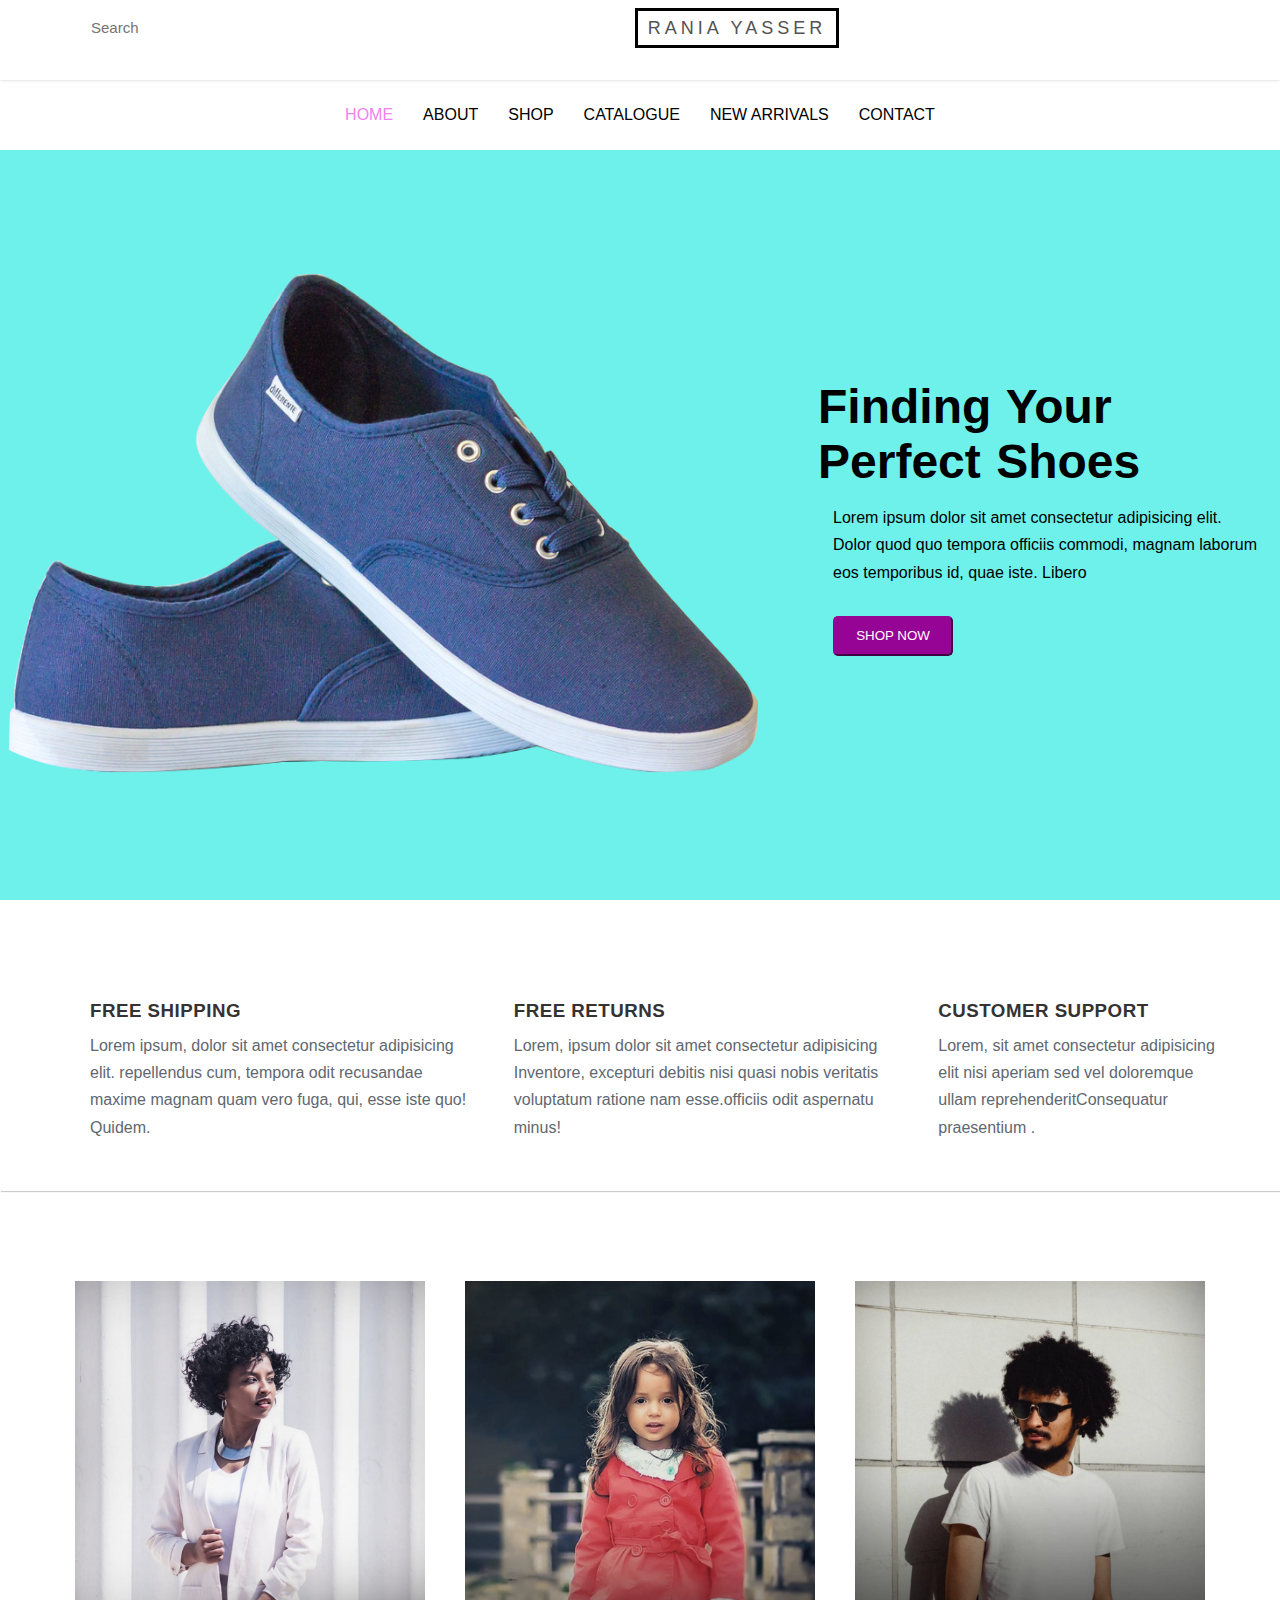
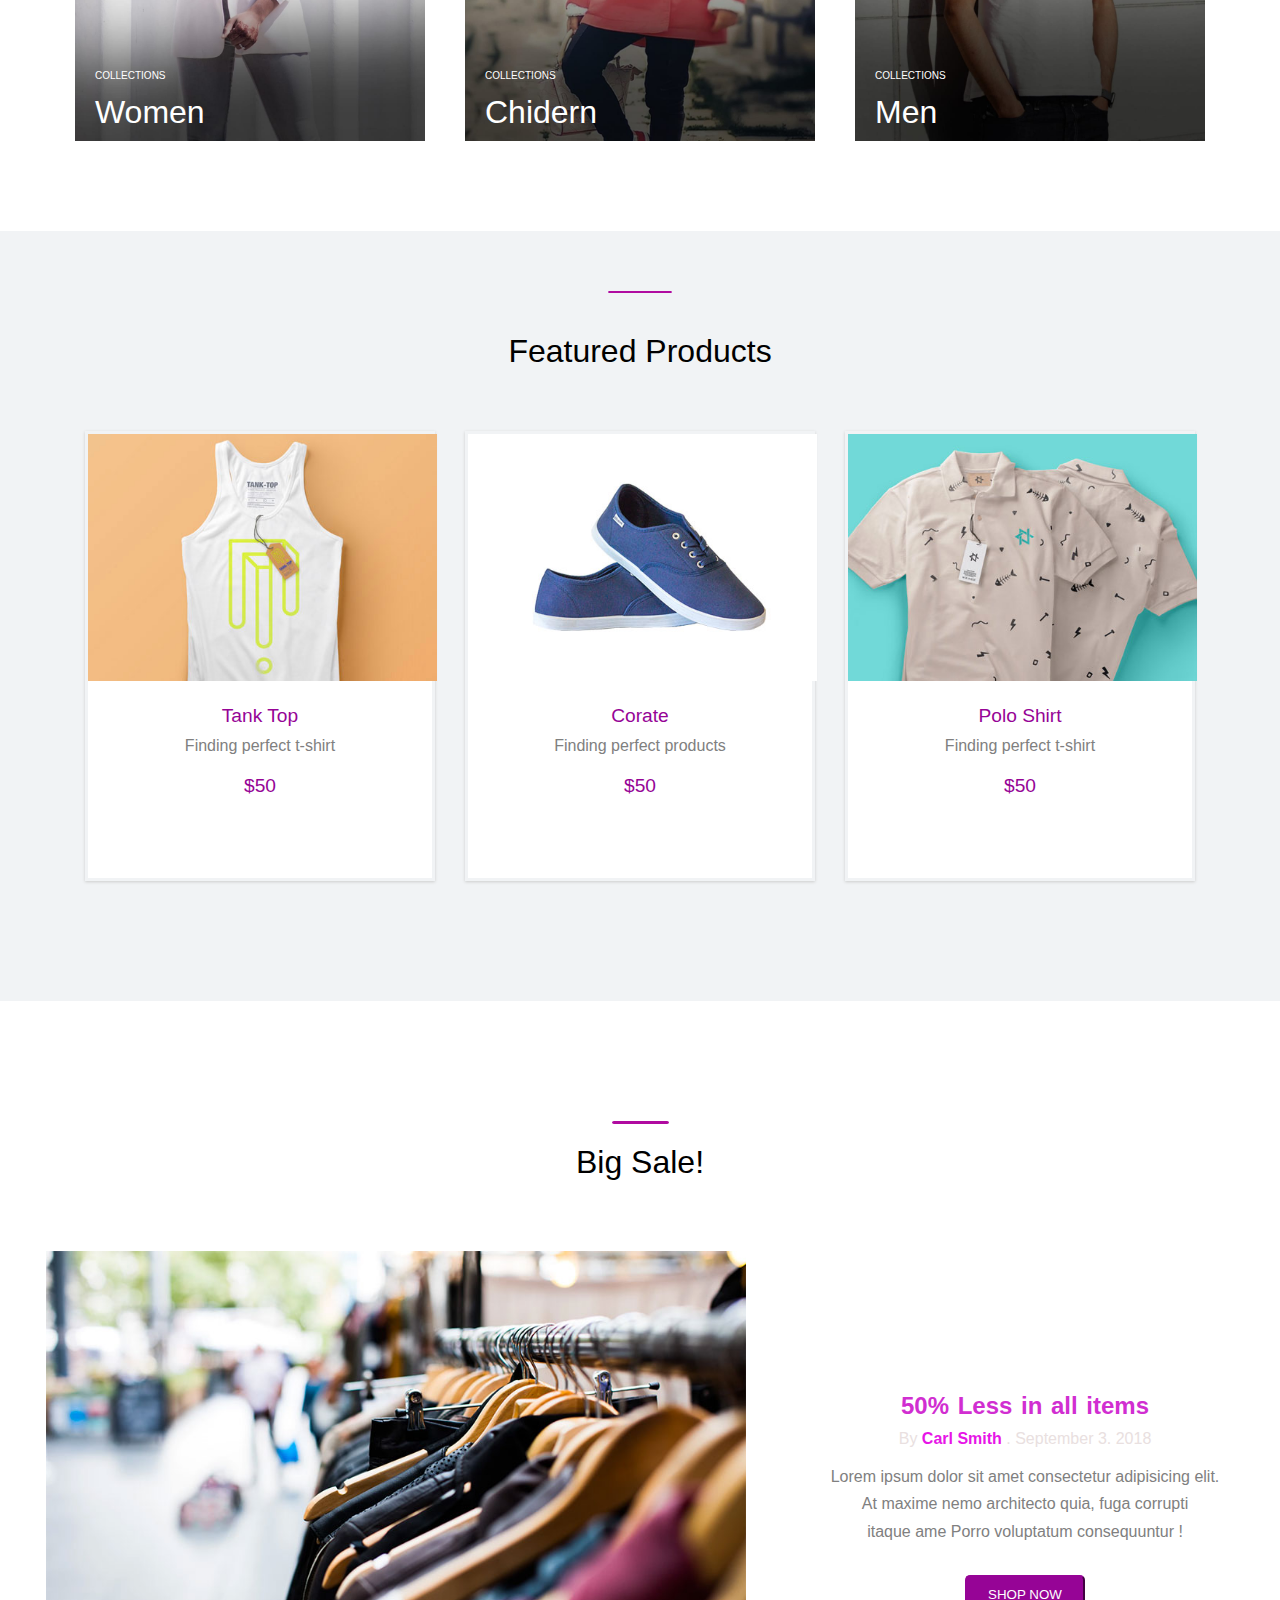
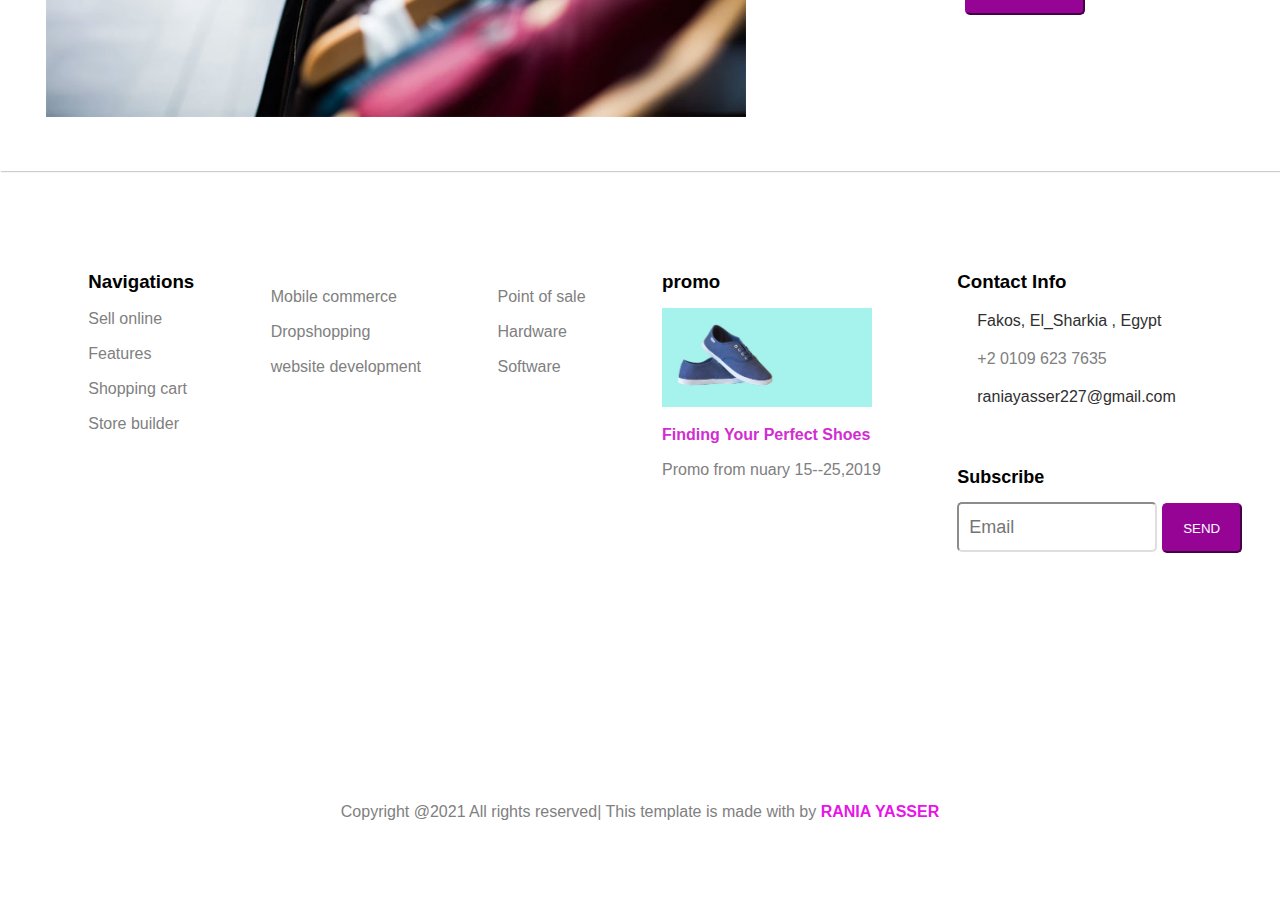
<file: index.html>
<!DOCTYPE html>
<html lang="en">

<head>
    <meta charset="UTF-8">
    <meta http-equiv="X-UA-Compatible" content="IE=edge">
    <meta name="viewport" content="width=device-width, initial-scale=1.0">
    <title>RANIA</title>
    <link rel="stylesheet" href="https://cdnjs.cloudflare.com/ajax/libs/font-awesome/6.0.0-beta2/css/all.min.css" integrity="sha512-YWzhKL2whUzgiheMoBFwW8CKV4qpHQAEuvilg9FAn5VJUDwKZZxkJNuGM4XkWuk94WCrrwslk8yWNGmY1EduTA==" crossorigin="anonymous" referrerpolicy="no-referrer"
    />

    <link rel="stylesheet" href="style.css">
</head>

<body>
    <nav class="nav1">
        <div class="left_nav ">
            <input type="text" placeholder="Search ">
            <i class="fas fa-search"></i>


        </div>

        <div class="mid_nav ">
            <p>RANIA YASSER
            </p>
        </div>

        <div class="right_nav">
            <i class="fa-solid fa-user"></i>
            <i class="fa fa-heart"></i>
            <i class="fas fa-cart-shopping"></i>

        </div>
    </nav>
    <nav class="nav2">
        <div class="home">
            <a href="index.html">HOME   <i class="fa fa-angle-down"></i></a>

        </div>
        <div class="about">
            <a href="About.html">ABOUT   <i class="fa fa-angle-down"></i></a>


        </div>
        <div class="shop">
            <a href="shop.html">SHOP </a>


        </div>
        <div class="catalogue">
            <a href="index.html">CATALOGUE   </a>


        </div>
        <div class="new_arrivals">
            <a href="index.html">NEW ARRIVALS  </a>


        </div>
        <div class="contact">
            <a href="index.html">CONTACT   </a>


        </div>
    </nav>

    <section class="sec1">
       
        <div>
            <img src="images\hero_1.png" alt="shoes">
        </div >
        <div class="prag">
            <h1 class="prag1">Finding Your <br> Perfect Shoes</h1>
            <p class="prag2">Lorem ipsum dolor sit amet consectetur adipisicing elit. <br>Dolor quod quo tempora officiis commodi, magnam laborum <br>eos temporibus id, quae iste. Libero</p>
            <a href="shop.html"> <button class="prag3">SHOP NOW</button></a>
        
</div>
    </section>

    <section class="sec2">
        <div><i class="fa-solid fa-truck"></i>
        </div>
        <div class="shopping">

            <h3>
                FREE SHIPPING </h3>
            <p>Lorem ipsum, dolor sit amet consectetur adipisicing elit. repellendus cum, tempora odit recusandae maxime magnam quam vero fuga, qui, esse iste quo! Quidem.</p>

        </div>
        <div><i class="fa-solid fa-arrow-rotate-right"></i></div>
        <div class="return">

            <h3> FREE RETURNS</h3>
            <P>Lorem, ipsum dolor sit amet consectetur adipisicing Inventore, excepturi debitis nisi quasi nobis veritatis voluptatum ratione nam esse.officiis odit aspernatu minus!</P>
        </div>
        <div> <i class="fa-solid fa-circle-question"></i></div>
        <div class="customer">
            <h3> CUSTOMER SUPPORT</h3>
            <P>Lorem, sit amet consectetur adipisicing elit nisi aperiam sed vel doloremque ullam reprehenderitConsequatur praesentium . </P>
        </div>
    </section>

    <section class="sec3">
        <div class="d3">
            <img src="images\WPHOTO.jpeg" alt="women">
            <p class="wp">COLLECTIONS</p>
            <h1 class="wh">Women</h1>

        </div>
        <div class="d3">
            <img src="images\child.jpeg" alt="childern">
            <p class="cp">COLLECTIONS</p>
            <h1 class="ch">Chidern</h1>

        </div>
        <div class="d3">
            <img src="images\menpho.jpeg" alt="Men">
            <p class="mp">COLLECTIONS</p>
            <h1 class="mh">Men</h1>

        </div>
    </section>

    <div class="header">
        <hr class="hr" color="bomba" size="7">
        <p>Featured Products</p>
    </div>

    <section class="sec4">


        <div class="ddsec4">
            <img src="images\cloth_1.jpg" alt="cloth_1">

            <h2 class="ch2">Tank Top</h2>
            <p class="cp">Finding perfect t-shirt</p>
            <h2 class="ch3">$50</h2>

        </div>
        <div class="ddsec4">
            <img src="images\shoe_1.jpg" alt="cloth_1">
            <h2 class="sh2">Corate</h2>
            <p class="sp">Finding perfect products</p>
            <h2 class="sh3">$50</h2>

        </div>
        <div class="ddsec4">

            <img src="images\cloth_2.jpg" alt="cloth_1">
            <h2 class="cch2">Polo Shirt</h2>
            <p class="ccp">Finding perfect t-shirt</p>
            <h2 class="cch3">$50</h2>


        </div>

    </section>
    <div class="header1">

        <hr class="hr" color="bomba" size="5">

        <p> Big Sale! </p>
    </div>
    <section class="sec5">
        <div>
            <img src="images\blog_1.jpg" alt="blog">
        </div>
        <div class="pragh2">
            <h1> 50% Less in all items</h1>
            <p class="p1">By
                <b style="color: rgb(231, 21, 231);">Carl Smith </b> . September 3. 2018</p>
            <p class="p2">Lorem ipsum dolor sit amet consectetur adipisicing elit.<br> At maxime nemo architecto quia, fuga corrupti<br> itaque ame Porro voluptatum consequuntur !</p>
            <a href="shop.html"> <button class="prag3">SHOP NOW</button></a>
        </div>
    </section>

    <footer class="footer">

        <div>
            <h3 class="h3">Navigations</h3>
            <p>Sell online</p>
            <p>Features</p>
            <p>Shopping cart</p>
            <p>Store builder</p>
        </div>
        <div>
            <p>Mobile commerce</p>
            <p>Dropshopping</p>
            <p>website development</p>

        </div>
        <div>
            <p>Point of sale</p>
            <p>Hardware</p>
            <p>Software</p>
        </div>
        <div class="promo">
            <h3 class="pro">promo</h3>
            <img src="images\hero_1.jpg" alt="shose">
            <h4>Finding Your Perfect Shoes</h4>
            <p>Promo from nuary 15--25,2019</p>
        </div>
        <div class="contact">
            <h3>Contact Info</h3>

            <div class="from">

                <p> <i class="fa-solid fa-location-dot"></i>Fakos, El_Sharkia , Egypt</p>
            </div>
            <div class="from">
                <p class="num"><i class="fa-solid fa-phone"></i> +2 0109 623 7635</p>
            </div>
            <div class="from">
                <p><i class="fa-solid fa-envelope"></i> raniayasser227@gmail.com</p>
            </div>

            <h4 class="sub">Subscribe</h4>

            <div>
                <input type="text" placeholder="Email">
                <button class="butt">SEND</button>
            </div>

        </div>

    </footer>
    <div class="foot">
        <p>Copyright @2021 All rights reserved| This template is made with by <i class="fa fa-heart"></i> <b style="color: rgb(231, 21, 231) ;">RANIA YASSER</b></p>
    </div>






</body>

</html>

</html>
</file>
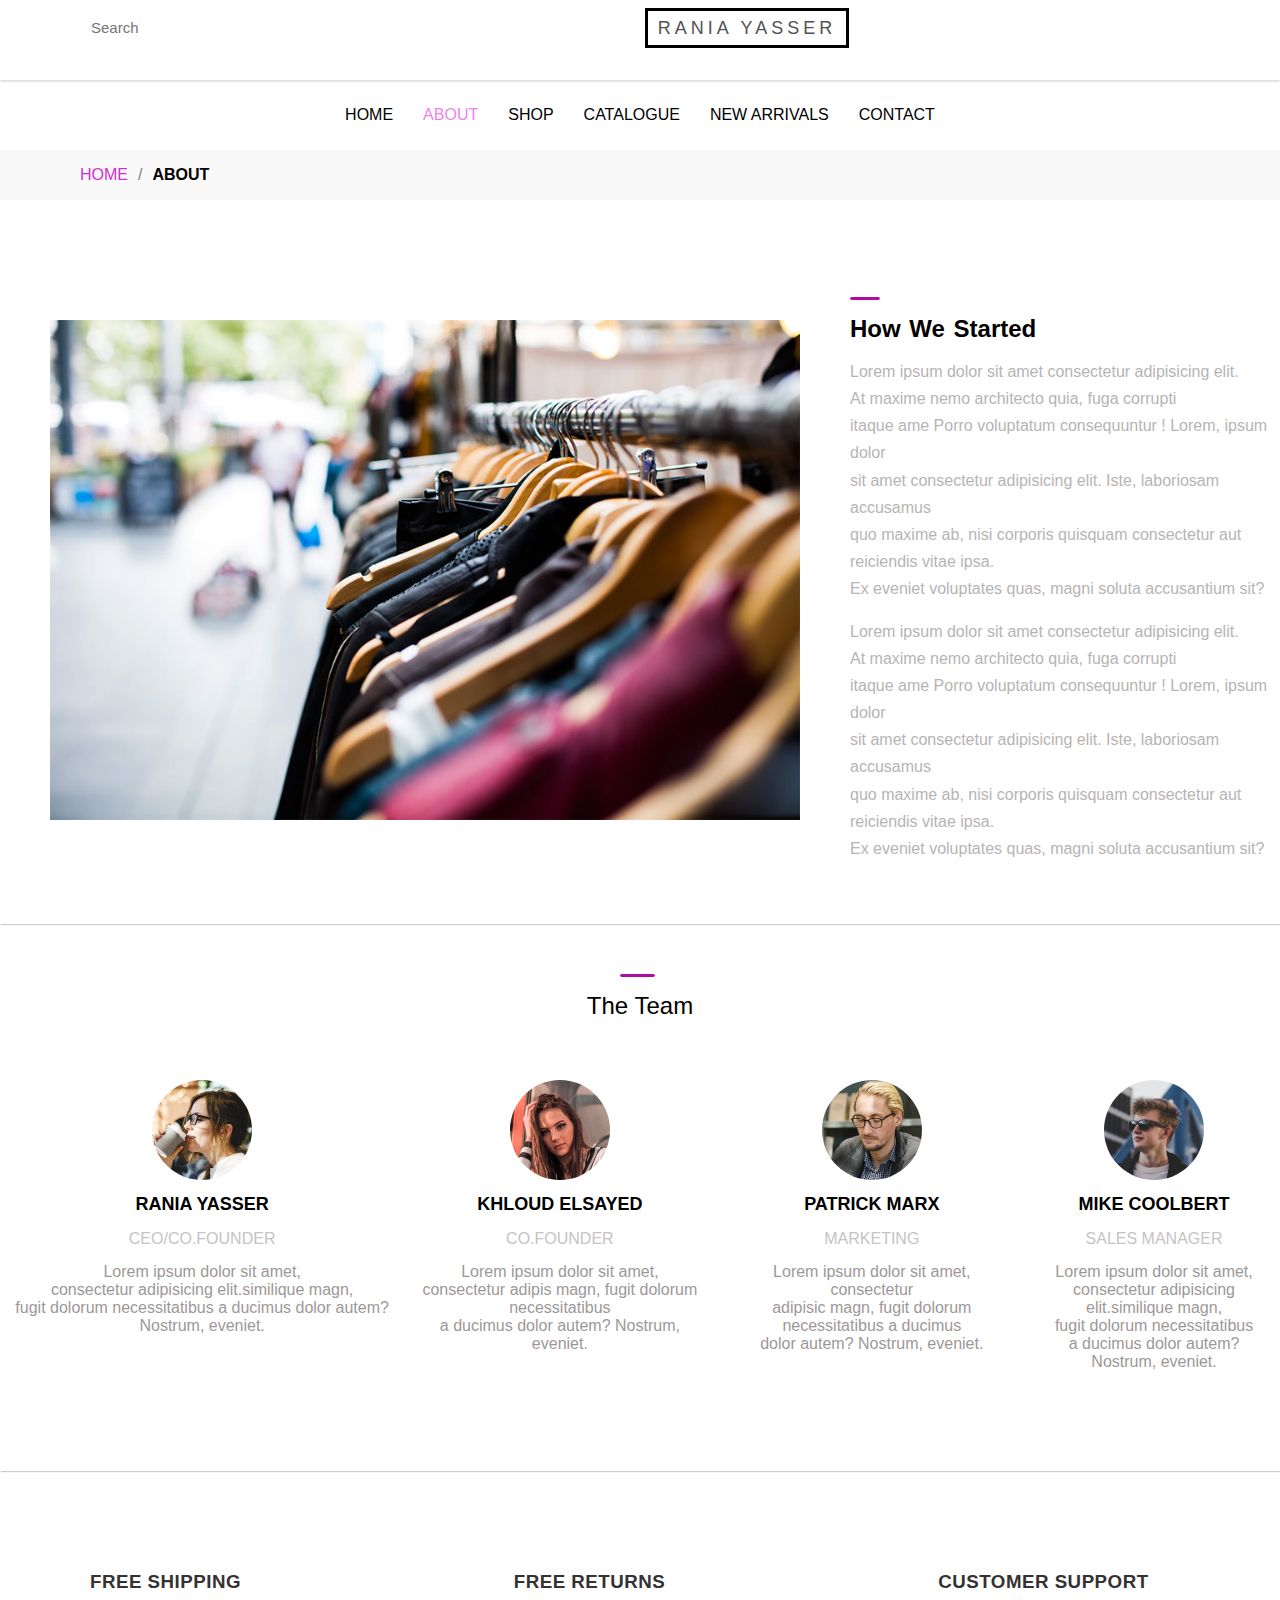
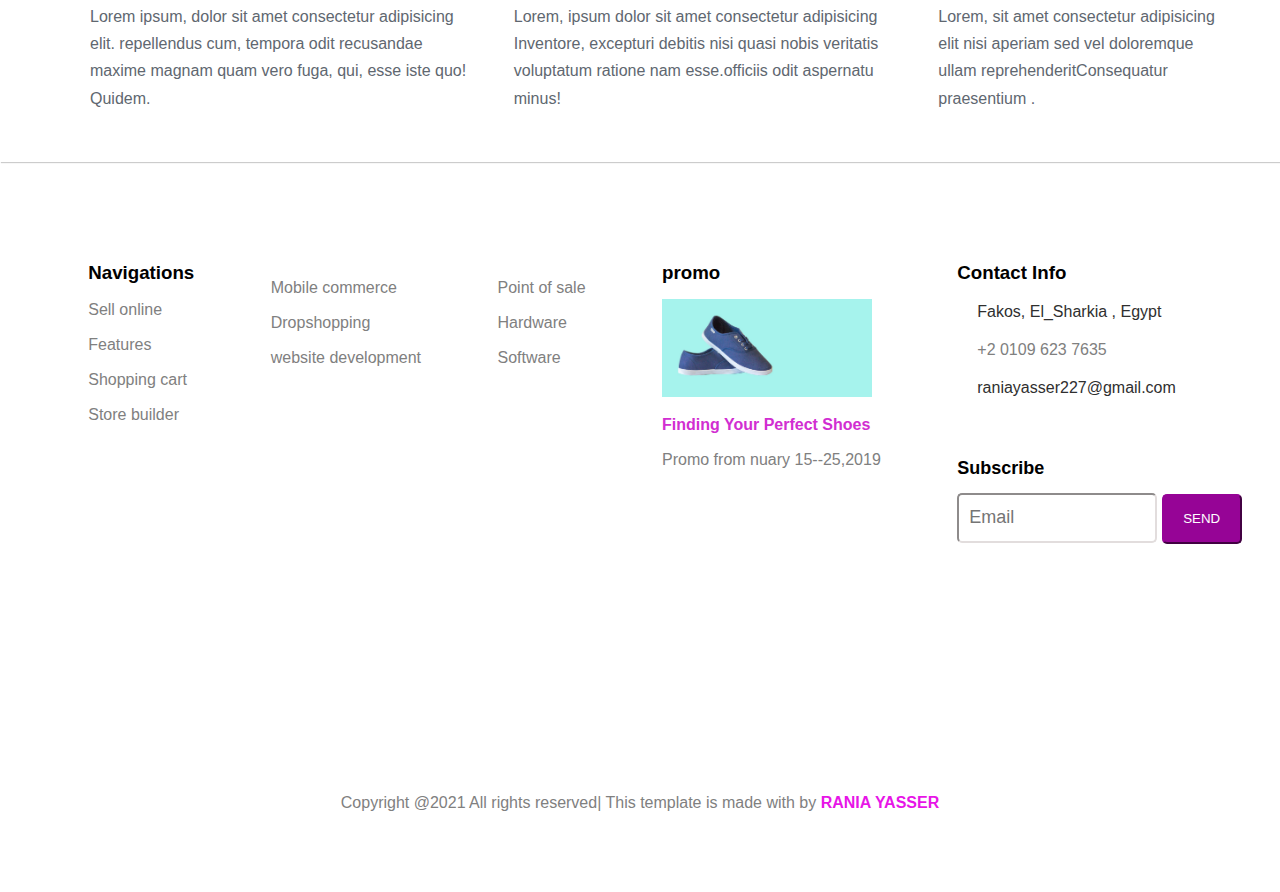
<file: About.html>
<!DOCTYPE html>
<html lang="en">

<head>
    <meta charset="UTF-8">
    <meta http-equiv="X-UA-Compatible" content="IE=edge">
    <meta name="viewport" content="width=device-width, initial-scale=1.0">
    <title>ABOUT</title>
    <link rel="stylesheet" href="https://cdnjs.cloudflare.com/ajax/libs/font-awesome/6.0.0-beta2/css/all.min.css" integrity="sha512-YWzhKL2whUzgiheMoBFwW8CKV4qpHQAEuvilg9FAn5VJUDwKZZxkJNuGM4XkWuk94WCrrwslk8yWNGmY1EduTA==" crossorigin="anonymous" referrerpolicy="no-referrer"
    />
    <link rel="stylesheet" href="aboutStyle.css">
</head>

<body>
    <nav class="nav1">
        <div class="left_nav">
            <input type="text" placeholder="Search ">
            <i class="fas fa-search"></i>


        </div>

        <div class="mid_nav">
            <p>RANIA YASSER
            </p>
        </div>

        <div class="right_nav">
            <i class="fa-solid fa-user"></i>
            <i class="fa fa-heart"></i>
            <i class="fas fa-cart-shopping"></i>

        </div>
    </nav>
    <nav class="nav2">
        <div class="home">
            <a href="index.html">HOME   <i class="fa fa-angle-down"></i></a>

        </div>
        <div class="about">
            <a href="About.html">ABOUT   <i class="fa fa-angle-down"></i></a>


        </div>
        <div class="shop">
            <a href="shop.html">SHOP </a>


        </div>
        <div class="catalogue">
            <a href="index.html">CATALOGUE   </a>


        </div>
        <div class="new_arrivals">
            <a href="index.html">NEW ARRIVALS  </a>


        </div>
        <div class="contact">
            <a href="index.html">CONTACT   </a>


        </div>
    </nav>
    <section class="head">
        <p class="c1">HOME </p>
        <P>/</P>
        <h4 class="c2">ABOUT</h4>
    </section>

    <section class="sec5">
        <div>
            <img src="images\blog_1.jpg" alt="blog">
        </div>
        <div class="pragh2">
            <hr class="hr" color="bomba" size="5">
            <h1> How We Started</h1>
            <p class="p2">
                Lorem ipsum dolor sit amet consectetur adipisicing elit.<br> At maxime nemo architecto quia, fuga corrupti<br> itaque ame Porro voluptatum consequuntur ! Lorem, ipsum dolor <br>sit amet consectetur adipisicing elit. Iste, laboriosam accusamus<br>quo
                maxime ab, nisi corporis quisquam consectetur aut reiciendis vitae ipsa.<br> Ex eveniet voluptates quas, magni soluta accusantium sit?
            </p>
            <p class="p2">
                Lorem ipsum dolor sit amet consectetur adipisicing elit.<br> At maxime nemo architecto quia, fuga corrupti<br> itaque ame Porro voluptatum consequuntur ! Lorem, ipsum dolor <br>sit amet consectetur adipisicing elit. Iste, laboriosam accusamus<br>quo
                maxime ab, nisi corporis quisquam consectetur aut reiciendis vitae ipsa.<br> Ex eveniet voluptates quas, magni soluta accusantium sit?
            </p>

        </div>
    </section>
    <div class="ht">
        <hr class="hr" color="bomba" size="5">
        <p>The Team</p>
    </div>
    <section class="team">

        <div>
            <img src="images\person_1.jpg" alt="per1">
            <p class="H">
                <b>RANIA YASSER</b></p>
            <p class="p1">CEO/CO.FOUNDER</p>
            <p class="p2">
                Lorem ipsum dolor sit amet, <br> consectetur adipisicing elit.similique magn,<br> fugit dolorum necessitatibus a ducimus dolor autem? Nostrum, eveniet.

            </p>
        </div>
        <div>
            <img src="images\person_2.jpg" alt="per1">
            <p class="H"><b> KHLOUD ELSAYED</b></p>
            <p class="p1">CO.FOUNDER</p>
            <p class="p2">
                Lorem ipsum dolor sit amet, <br> consectetur adipis magn, fugit dolorum necessitatibus <br> a ducimus dolor autem? Nostrum, eveniet.

            </p>
        </div>
        <div>
            <img src="images\person_3.jpg" alt="per1">
            <p class="H">
                <b>PATRICK MARX</b></p>
            <p class="p1">MARKETING</p>
            <p class="p2">
                Lorem ipsum dolor sit amet, consectetur <br> adipisic magn, fugit dolorum necessitatibus a ducimus <br> dolor autem? Nostrum, eveniet.

            </p>
        </div>
        <div>
            <img src="images\person_4.jpg" alt="per1">
            <p class="H">
                <b>MIKE COOLBERT</b></p>
            <p class="p1">SALES MANAGER</p>
            <p class="p2">
                Lorem ipsum dolor sit amet, <br> consectetur adipisicing elit.similique magn,<br> fugit dolorum necessitatibus <br> a ducimus dolor autem? Nostrum, eveniet.

            </p>
        </div>
    </section>
    <section class="sec2">
        <div><i class="fa-solid fa-truck"></i>
        </div>
        <div class="shopping">

            <h3>
                FREE SHIPPING </h3>
            <p>Lorem ipsum, dolor sit amet consectetur adipisicing elit. repellendus cum, tempora odit recusandae maxime magnam quam vero fuga, qui, esse iste quo! Quidem.</p>

        </div>
        <div><i class="fa-solid fa-arrow-rotate-right"></i></div>
        <div class="return">

            <h3> FREE RETURNS</h3>
            <P>Lorem, ipsum dolor sit amet consectetur adipisicing Inventore, excepturi debitis nisi quasi nobis veritatis voluptatum ratione nam esse.officiis odit aspernatu minus!</P>
        </div>
        <div> <i class="fa-solid fa-circle-question"></i></div>
        <div class="customer">
            <h3> CUSTOMER SUPPORT</h3>
            <P>Lorem, sit amet consectetur adipisicing elit nisi aperiam sed vel doloremque ullam reprehenderitConsequatur praesentium . </P>
        </div>
    </section>
    <footer class="footer">

        <div>
            <h3 class="h3">Navigations</h3>
            <p>Sell online</p>
            <p>Features</p>
            <p>Shopping cart</p>
            <p>Store builder</p>
        </div>
        <div>
            <p>Mobile commerce</p>
            <p>Dropshopping</p>
            <p>website development</p>

        </div>
        <div>
            <p>Point of sale</p>
            <p>Hardware</p>
            <p>Software</p>
        </div>
        <div class="promo">
            <h3 class="pro">promo</h3>
            <img src="images\hero_1.jpg" alt="shose">
            <h4>Finding Your Perfect Shoes</h4>
            <p>Promo from nuary 15--25,2019</p>
        </div>
        <div class="contact">
            <h3>Contact Info</h3>

            <div class="from">

                <p> <i class="fa-solid fa-location-dot"></i>Fakos, El_Sharkia , Egypt</p>
            </div>
            <div class="from">
                <p class="num"><i class="fa-solid fa-phone"></i> +2 0109 623 7635</p>
            </div>
            <div class="from">
                <p><i class="fa-solid fa-envelope"></i> raniayasser227@gmail.com</p>
            </div>

            <h4 class="sub">Subscribe</h4>

            <div>
                <input type="text" placeholder="Email">
                <button class="butt">SEND</button>
            </div>

        </div>

    </footer>
    <div class="foot">
        <p>Copyright @2021 All rights reserved| This template is made with by <i class="fa fa-heart"></i> <b style="color: rgb(231, 21, 231) ;">RANIA YASSER</b></p>
    </div>
</body>

</html>
</file>
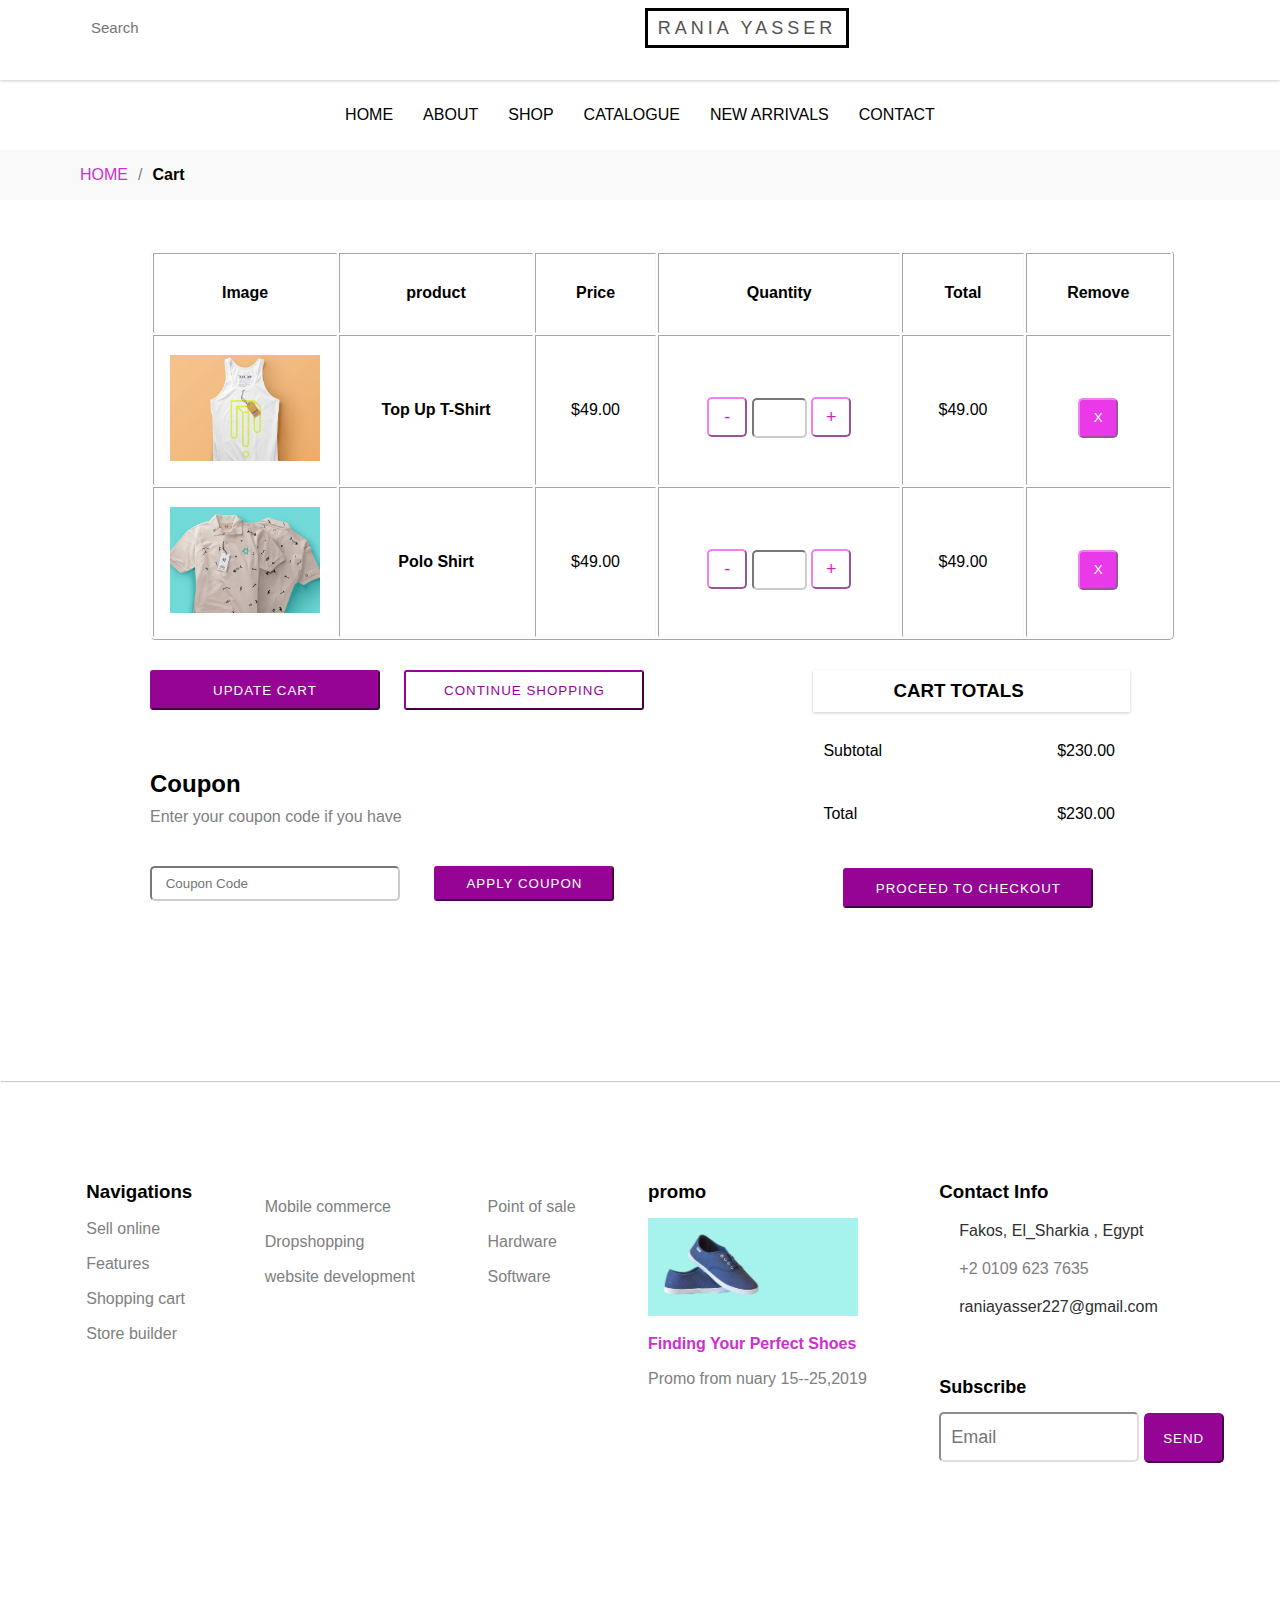
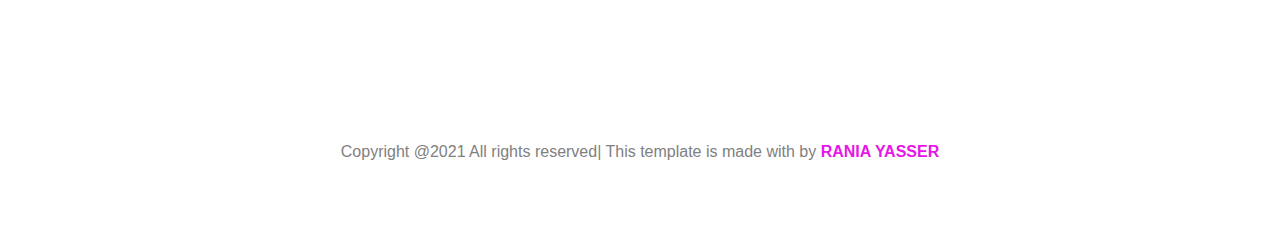
<file: cart.html>
<!DOCTYPE html>
<html lang="en">

<head>
    <meta charset="UTF-8">
    <meta http-equiv="X-UA-Compatible" content="IE=edge">
    <meta name="viewport" content="width=device-width, initial-scale=1.0">
    <title>cart</title>
    <link rel="stylesheet" href="https://cdnjs.cloudflare.com/ajax/libs/font-awesome/6.0.0-beta2/css/all.min.css" integrity="sha512-YWzhKL2whUzgiheMoBFwW8CKV4qpHQAEuvilg9FAn5VJUDwKZZxkJNuGM4XkWuk94WCrrwslk8yWNGmY1EduTA==" crossorigin="anonymous" referrerpolicy="no-referrer"
    />

    <link rel="stylesheet" href="cartstyle.css">
</head>

<body>
    <nav class="nav1">
        <div class="left_nav">
            <input type="text" placeholder="Search ">
            <i class="fas fa-search"></i>


        </div>

        <div class="mid_nav">
            <p>RANIA YASSER
            </p>
        </div>

        <div class="right_nav">
            <i class="fa-solid fa-user"></i>
            <i class="fa fa-heart"></i>
            <i class="fas fa-cart-shopping"></i>

        </div>
    </nav>
    <nav class="nav2">
        <div class="home">
            <a href="index.html">HOME   <i class="fa fa-angle-down"></i></a>

        </div>
        <div class="about">
            <a href="About.html">ABOUT   <i class="fa fa-angle-down"></i></a>


        </div>
        <div class="shop">
            <a href="shop.html">SHOP </a>


        </div>
        <div class="catalogue">
            <a href="index.html">CATALOGUE   </a>


        </div>
        <div class="new_arrivals">
            <a href="index.html">NEW ARRIVALS  </a>


        </div>
        <div class="contact">
            <a href="index.html">CONTACT   </a>


        </div>
    </nav>
    <section class="head">
        <p class="c1">HOME </p>
        <P>/</P>
        <h4 class="c2">Cart</h4>
    </section>
    <section class="table">
        <table border="1">
            <tr class="row1">
                <th class="column6">Image</th>
                <th class="column2">product</th>
                <th class="column3">Price</th>
                <th class="column4">Quantity</th>
                <th class="column3">Total</th>
                <th class="column5">Remove</th>

            </tr>
            <tr class="row2">
                <td class="column1">
                    <img src="images\cloth_1.jpg" alt="">
                </td>
                <th>Top Up T-Shirt</th>
                <td>$49.00</td>
                <td>
                    <div class="but">
                        <button>-</button>
                        <input type="number"> <button>+</button>
                    </div>
                </td>
                <td>$49.00</td>
                <td><button class="bu">X</button></td>
            </tr>
            <tr class="row2">
                <td class="column1">
                    <img src="images\cloth_2.jpg" alt="">
                </td>
                <th>Polo Shirt</th>
                <td>$49.00</td>
                <td>
                    <div class="but">
                        <button>-</button>
                        <input type="number"> <button>+</button>
                    </div>
                </td>
                <td>$49.00</td>
                <td><button class="bu">X</button></td>
            </tr>
        </table>

    </section>
    <section class="bus">
        <div>
            <button class="butt">UPDATE CART</button>
            <button class="butt2">CONTINUE SHOPPING </button>
            <section class="cop">
                <h4 class="h4">Coupon</h4>
                <p class="pr"> Enter your coupon code if you have</p>
                <div class="inp">
                    <input type="text" placeholder=" Coupon Code">
                    <button class="butt4">APPLY COUPON</button>
                </div>
            </section>
        </div>
        <div class="divv">
            <h3 class="h33">CART TOTALS</h3>
            <div class="p">
                <p class="p2">Subtotal</p>
                <p class="p1">$230.00</p>
            </div>
            <div class="p">
                <p class="p2">Total</p>
                <p class="p1">$230.00</p>
            </div>
            <a href="checkout.html"> <button class="butt3">PROCEED TO CHECKOUT</button></a>
        </div>
    </section>
    <footer class="footer">

        <div>
            <h3 class="h3">Navigations</h3>
            <p>Sell online</p>
            <p>Features</p>
            <p>Shopping cart</p>
            <p>Store builder</p>
        </div>
        <div>
            <p>Mobile commerce</p>
            <p>Dropshopping</p>
            <p>website development</p>

        </div>
        <div>
            <p>Point of sale</p>
            <p>Hardware</p>
            <p>Software</p>
        </div>
        <div class="promo">
            <h3 class="pro">promo</h3>
            <img src="images\hero_1.jpg" alt="shose">
            <h4>Finding Your Perfect Shoes</h4>
            <p>Promo from nuary 15--25,2019</p>
        </div>
        <div class="contact">
            <h3>Contact Info</h3>

            <div class="from">

                <p> <i class="fa-solid fa-location-dot"></i>Fakos, El_Sharkia , Egypt</p>
            </div>
            <div class="from">
                <p class="num"><i class="fa-solid fa-phone"></i> +2 0109 623 7635</p>
            </div>
            <div class="from">
                <p><i class="fa-solid fa-envelope"></i> raniayasser227@gmail.com</p>
            </div>

            <h4 class="sub">Subscribe</h4>

            <div>
                <input type="text" placeholder="Email">
                <button class="butt">SEND</button>
            </div>

        </div>

    </footer>
    <div class="foot">
        <p>Copyright @2021 All rights reserved| This template is made with by <i class="fa fa-heart"></i> <b style="color: rgb(231, 21, 231) ;">RANIA YASSER</b></p>
    </div>

</body>

</html>
</file>
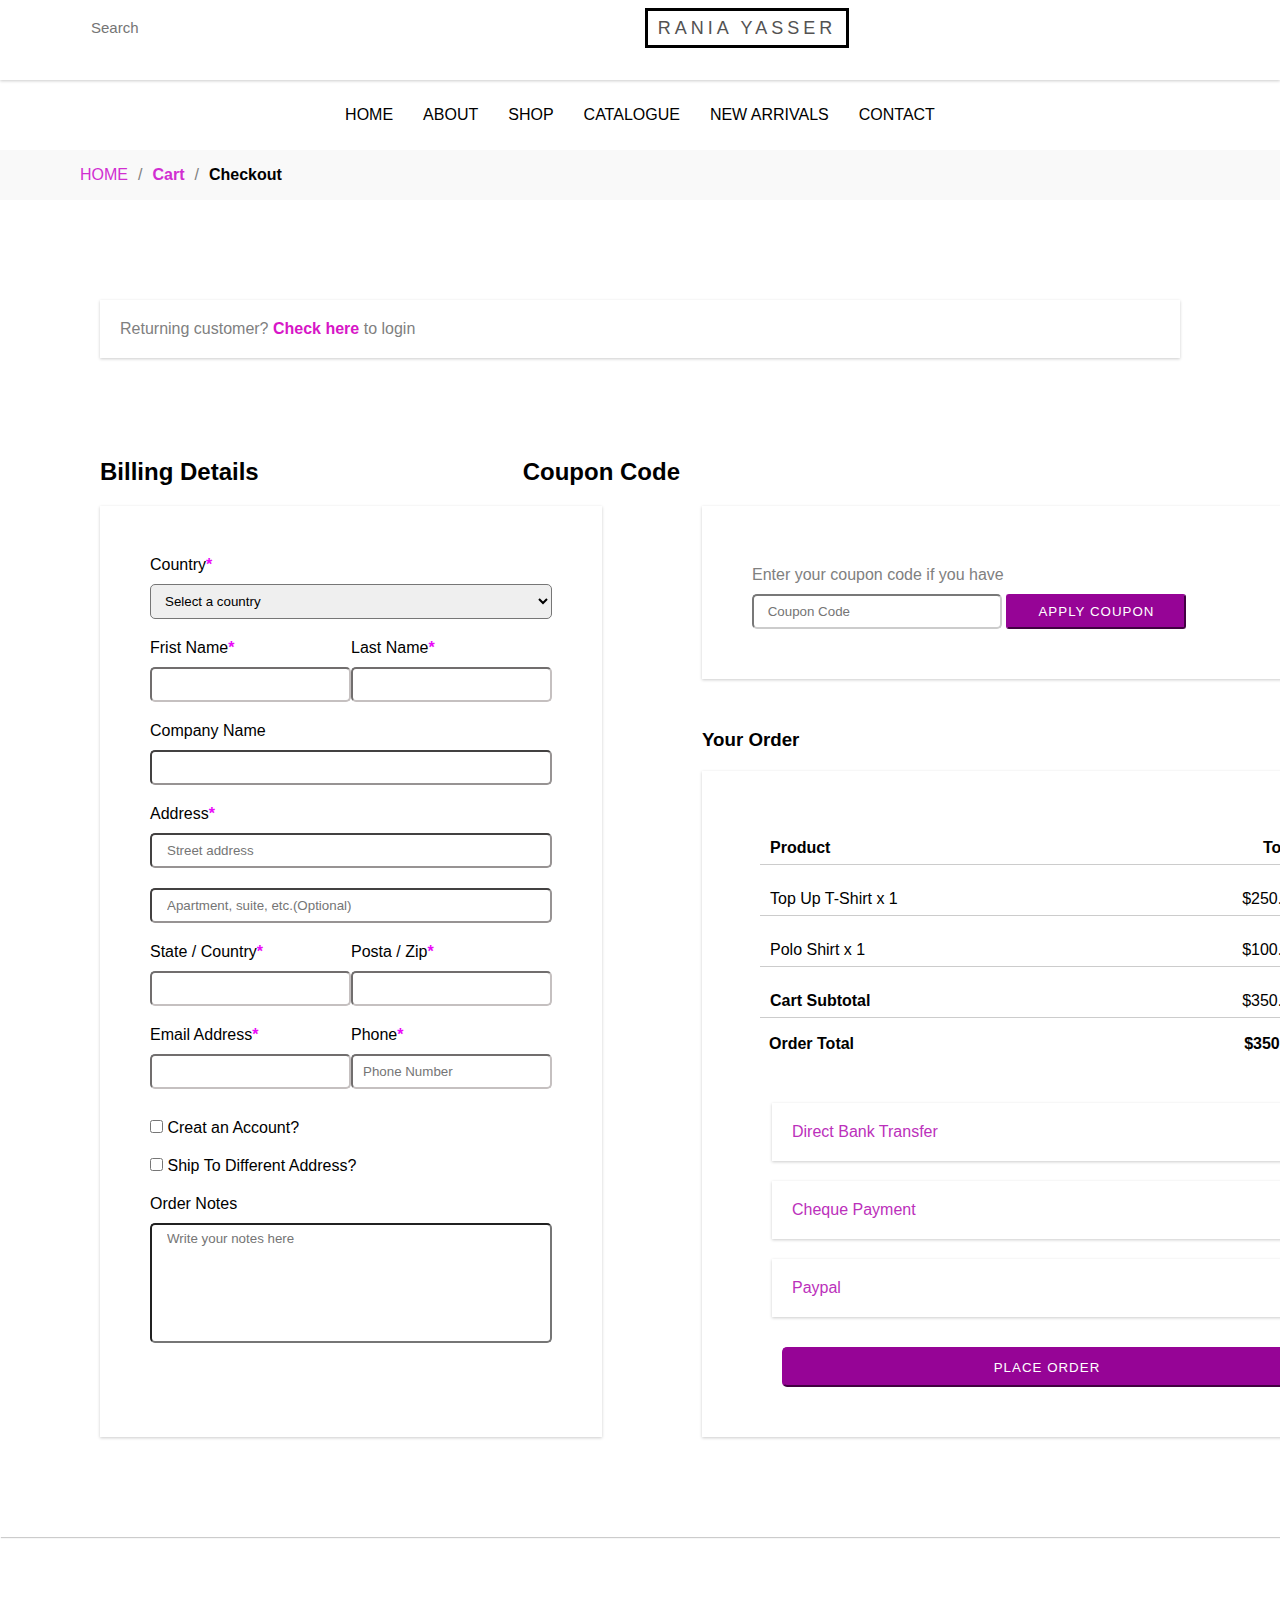
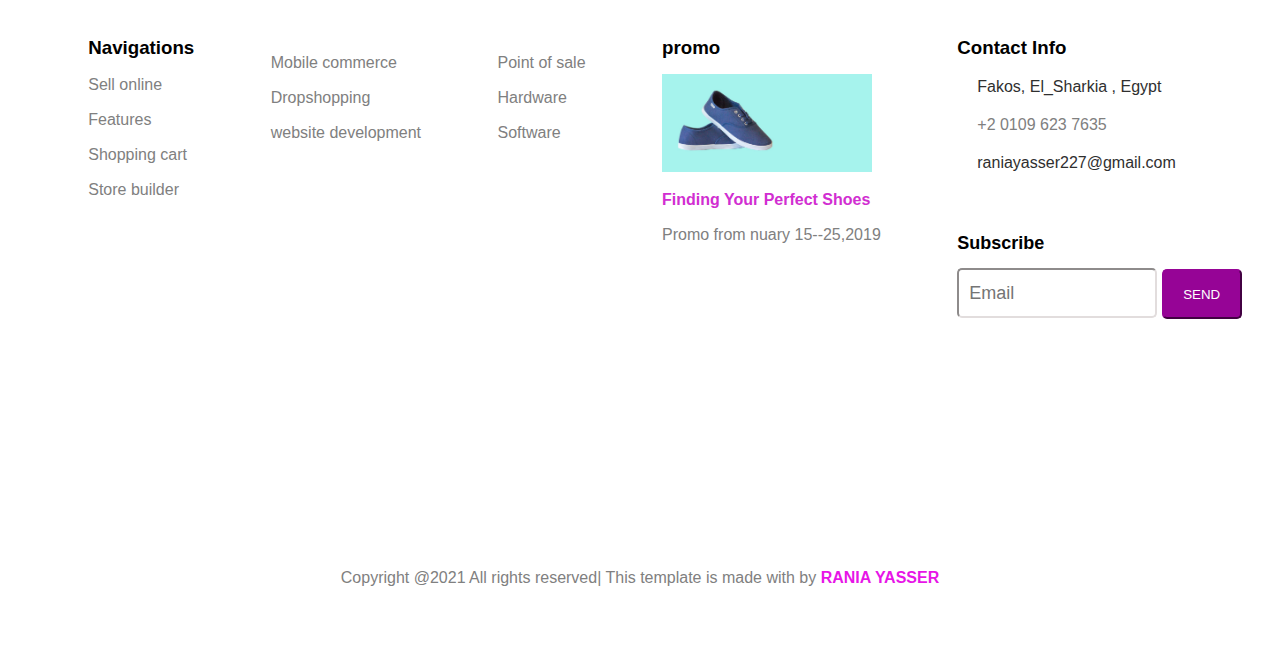
<file: checkout.html>
<!DOCTYPE html>
<html lang="en">

<head>
    <meta charset="UTF-8">
    <meta http-equiv="X-UA-Compatible" content="IE=edge">
    <meta name="viewport" content="width=device-width, initial-scale=1.0">
    <title>CheckOut</title>
    <link rel="stylesheet" href="https://cdnjs.cloudflare.com/ajax/libs/font-awesome/6.0.0-beta2/css/all.min.css" integrity="sha512-YWzhKL2whUzgiheMoBFwW8CKV4qpHQAEuvilg9FAn5VJUDwKZZxkJNuGM4XkWuk94WCrrwslk8yWNGmY1EduTA==" crossorigin="anonymous" referrerpolicy="no-referrer"
    />

    <link rel="stylesheet" href="checkstyle.css">
</head>

<body>
    <nav class="nav1">
        <div class="left_nav">
            <input type="text" placeholder="Search ">
            <i class="fas fa-search"></i>


        </div>

        <div class="mid_nav">
            <p>RANIA YASSER
            </p>
        </div>

        <div class="right_nav">
            <i class="fa-solid fa-user"></i>
            <i class="fa fa-heart"></i>
            <i class="fas fa-cart-shopping"></i>

        </div>
    </nav>
    <nav class="nav2">
        <div class="home">
            <a href="index.html">HOME   <i class="fa fa-angle-down"></i></a>

        </div>
        <div class="about">
            <a href="About.html">ABOUT   <i class="fa fa-angle-down"></i></a>


        </div>
        <div class="shop">
            <a href="shop.html">SHOP </a>


        </div>
        <div class="catalogue">
            <a href="index.html">CATALOGUE   </a>


        </div>
        <div class="new_arrivals">
            <a href="index.html">NEW ARRIVALS  </a>


        </div>
        <div class="contact">
            <a href="index.html">CONTACT   </a>


        </div>
    </nav>
    <section class="head">
        <p class="c1">HOME </p>
        <P>/</P>
        <h4 class="c2">Cart</h4>
        <P>/</P>
        <h4 class="c3">Checkout</h4>
    </section>
    <div class="headerr">
        <p class="pp">Returning customer? <b style="color: rgb(215, 22, 199);">Check here</b> to login</p>
    </div>
    <div class="hh">
        <h2 class="ppp">Billing Details</h2>
        <h4 class="h4">Coupon Code</h4>
    </div>

    <section class="all">

        <section class="left">
            <div class="details">
                <form action="">
                    <div class="count">
                        <label class="pppp">Country<b style="color:rgb(233, 10, 249) ;">*</b></label>
                        <select class="sel1">
                            <option value="0">Select a country</option>
                            <option value="0">Egypt</option>
                            <option value="0">londan</option>
                            <option value="0">china</option>
                            <option value="0">India</option>
                            <option value="0">japan</option>
                            <option value="0">dobay</option>
    
                        </select>
                    </div>
                    <div class="name">
                        <div class="n1">
                            <label for="">Frist Name<b style="color:rgb(233, 10, 249) ;">*</b></label>
                            <input type="text" class="nn">
                        </div>
                        <div class="n1">
                            <label for="">Last Name<b style="color:rgb(233, 10, 249) ;">*</b></label>
                            <input type="text" class="nn">
                        </div>

                    </div>

                    <div class="cn">
                        <label for="">Company Name</label>
                        <input type="text" class="nn2">
                    </div>
                    <div class="cn">
                        <label for="">Address<b style="color:rgb(233, 10, 249) ;">*</b></label>
                        <input type="text" class="nn2" placeholder="Street address">
                        <input type="text" class="nn2" placeholder="Apartment, suite, etc.(Optional)">
                    </div>
                    <div class="name">
                        <div class="n1">
                            <label for="">State / Country<b style="color:rgb(233, 10, 249) ;">*</b></label>
                            <input type="text" class="nn">
                        </div>
                        <div class="n1">
                            <label for="">Posta / Zip<b style="color:rgb(233, 10, 249) ;">*</b></label>
                            <input type="text" class="nn">
                        </div>

                    </div>
                    <div class="name">
                        <div class="n1">
                            <label for="">Email Address<b style="color:rgb(233, 10, 249) ;">*</b></label>
                            <input type="email" class="nn">
                        </div>
                        <div class="n1">
                            <label for="">Phone<b style="color:rgb(233, 10, 249) ;">*</b></label>
                            <input type="number" class="nn" placeholder="Phone Number">
                        </div>

                    </div>
                    <div class="check">
                        <input type="checkbox">
                        <label>Creat an Account?</label>
                    </div>
                    <div class="check">
                        <input type="checkbox">
                        <label>Ship To Different Address?</label>
                    </div>
                    <div class="not">
                        <label for="">Order Notes</label>
                        <input type="text" placeholder="Write your notes here" class="nott">
                    </div>
                </form>
            </div>
        </section>

        <section class="right">

            <section class="cop">

                <p class="pr"> Enter your coupon code if you have</p>
                <div class="inp">
                    <input type="text" placeholder=" Coupon Code">
                    <button class="butt4">APPLY COUPON</button>
                </div>
            </section>
            <section class="order">
                <h3 class="oo">Your Order</h3>
                <div class="order-details">
                    <div class="o1">
                        <p><b> Product</b></p>
                        <p><b>Total</b></p>
                    </div>



                    <div class="o1">
                        <p class="gray"> Top Up T-Shirt x 1</p>
                        <p class="gray">$250.00</p>
                    </div>
                    <div class="o1">
                        <p class="gray">Polo Shirt x 1</p>
                        <p class="gray">$100.00</p>
                    </div>
                    <div class="o1">
                        <p><b>Cart Subtotal</b></p>
                        <p class="gray">$350.00</p>
                    </div>
                    <div class="o2">
                        <p><b> Order Total</b></p>
                        <p><b>$350.00</b></p>
                    </div>
                    <div class="headerrr1">
                        <p class="pp">Direct Bank Transfer</p>
                    </div>
                    <div class="headerrr">
                        <p class="pp">Cheque Payment</p>
                    </div>
                    <div class="headerrr">
                        <p class="pp">Paypal</p>
                    </div>
                    <a href="thank.html"> <button class="butt3">PLACE ORDER</button></a>
                </div>


            </section>
        </section>

    </section>
    <footer class="footer">

        <div>
            <h3 class="h3">Navigations</h3>
            <p>Sell online</p>
            <p>Features</p>
            <p>Shopping cart</p>
            <p>Store builder</p>
        </div>
        <div>
            <p>Mobile commerce</p>
            <p>Dropshopping</p>
            <p>website development</p>

        </div>
        <div>
            <p>Point of sale</p>
            <p>Hardware</p>
            <p>Software</p>
        </div>
        <div class="promo">
            <h3 class="pro">promo</h3>
            <img src="images\hero_1.jpg" alt="shose">
            <h4>Finding Your Perfect Shoes</h4>
            <p>Promo from nuary 15--25,2019</p>
        </div>
        <div class="contact">
            <h3>Contact Info</h3>

            <div class="from">

                <p> <i class="fa-solid fa-location-dot"></i>Fakos, El_Sharkia , Egypt</p>
            </div>
            <div class="from">
                <p class="num"><i class="fa-solid fa-phone"></i> +2 0109 623 7635</p>
            </div>
            <div class="from">
                <p><i class="fa-solid fa-envelope"></i> raniayasser227@gmail.com</p>
            </div>

            <h4 class="sub">Subscribe</h4>

            <div>
                <input type="text" placeholder="Email">
                <button class="butt">SEND</button>
            </div>

        </div>

    </footer>
    <div class="foot">
        <p>Copyright @2021 All rights reserved| This template is made with by <i class="fa fa-heart"></i> <b style="color: rgb(231, 21, 231) ;">RANIA YASSER</b></p>
    </div>
</body>

</html>
</body>

</html>
</file>
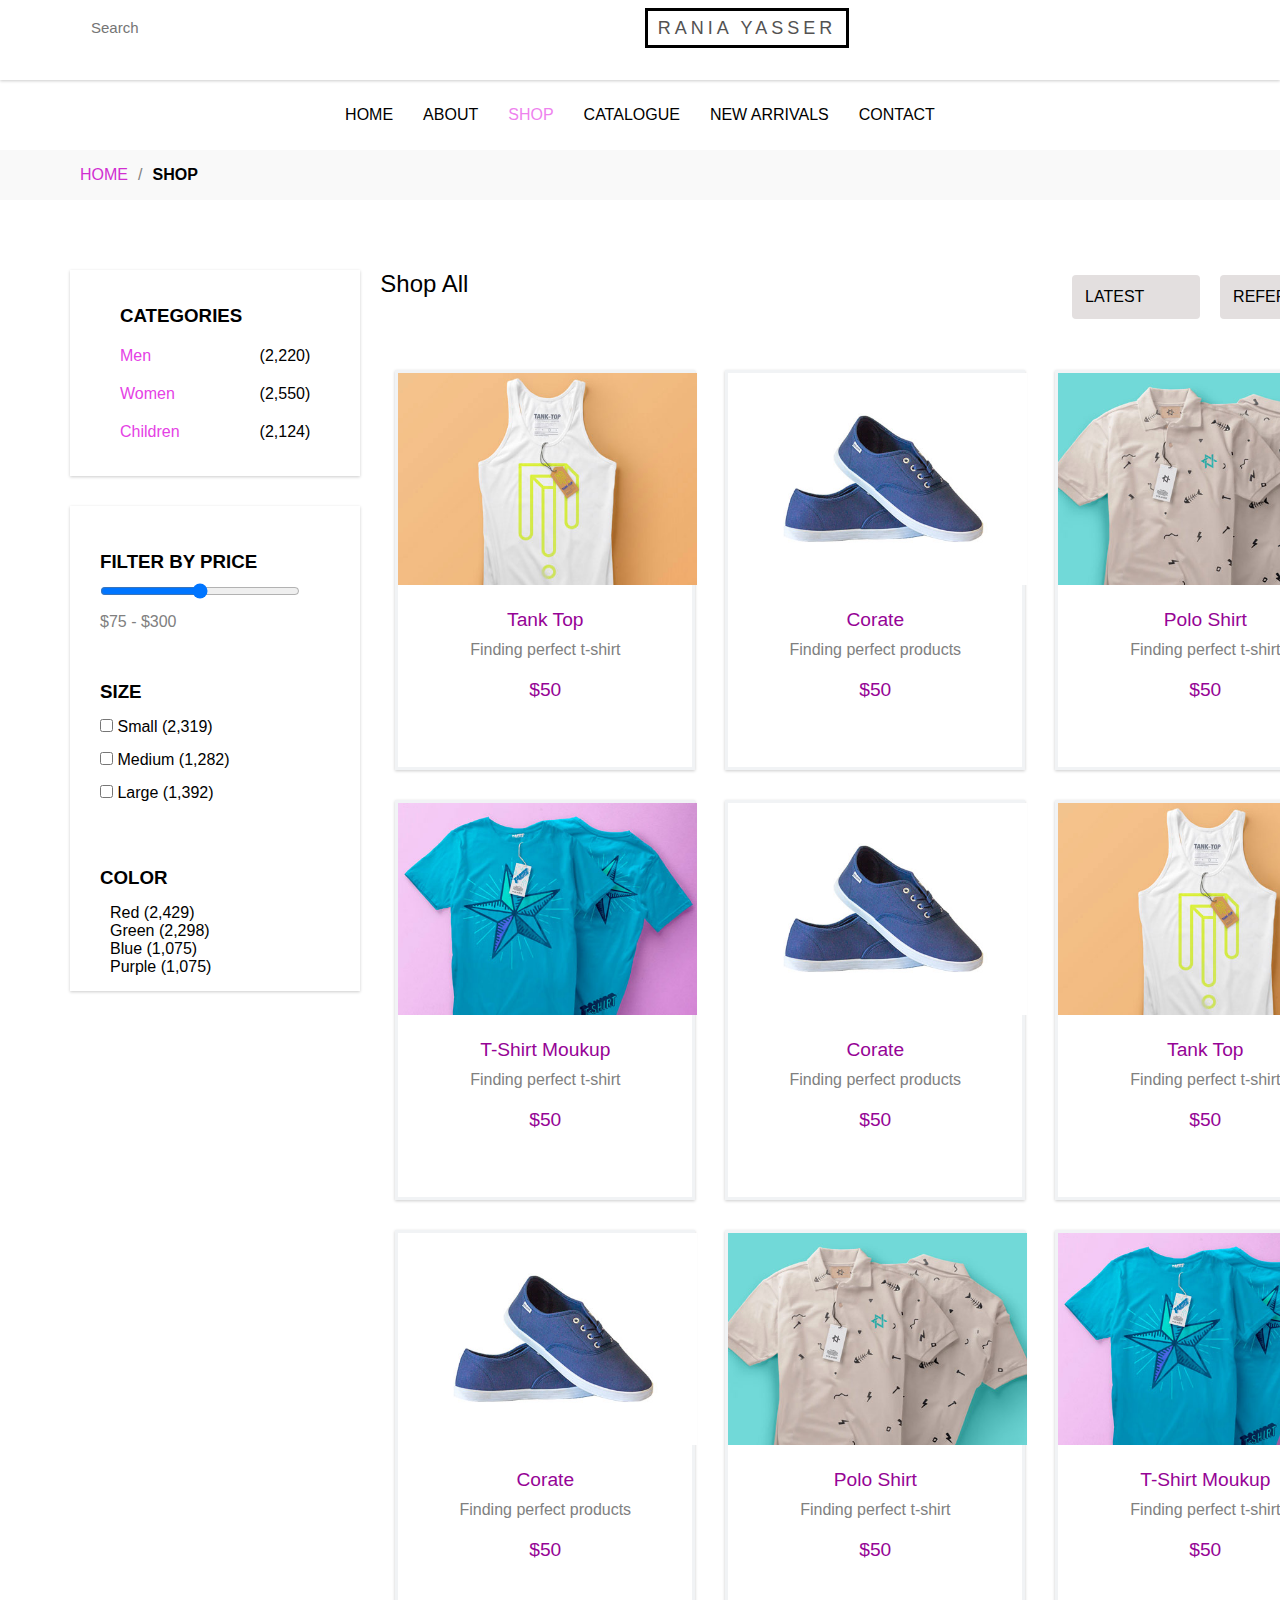
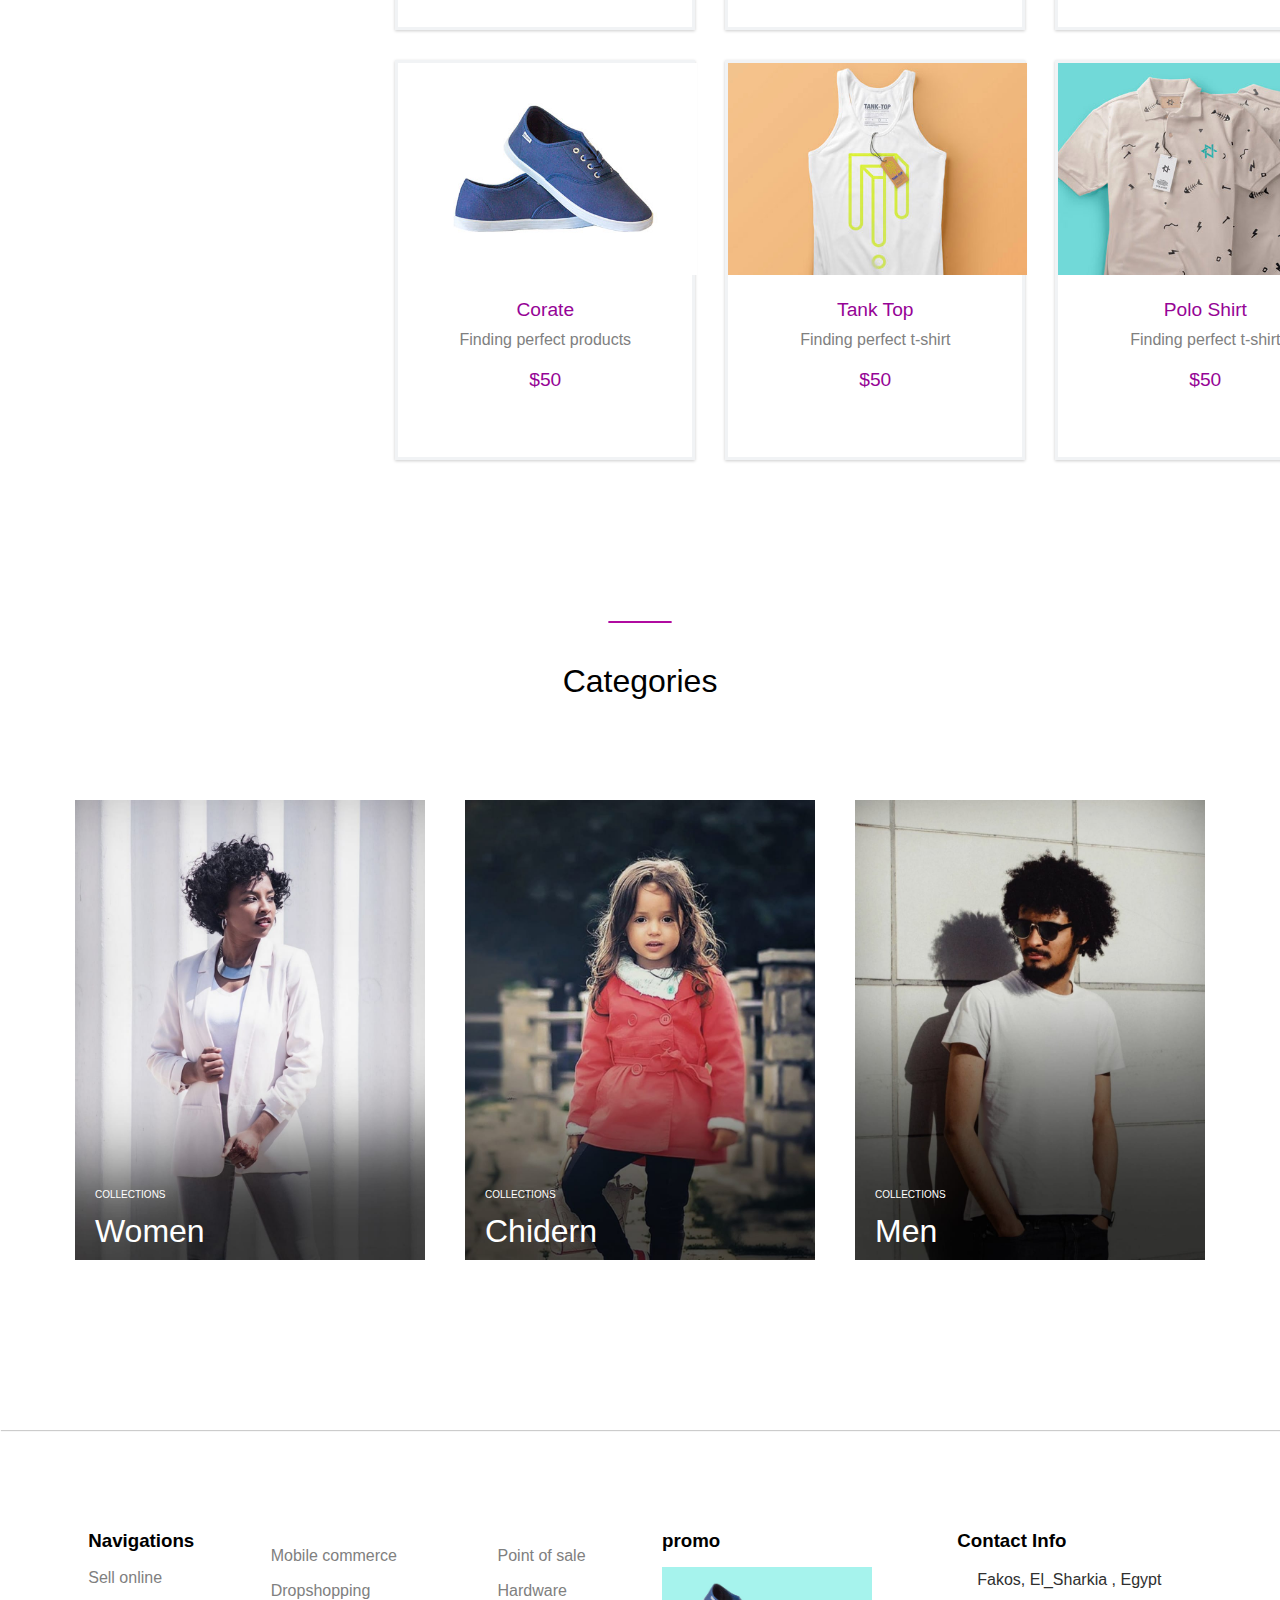
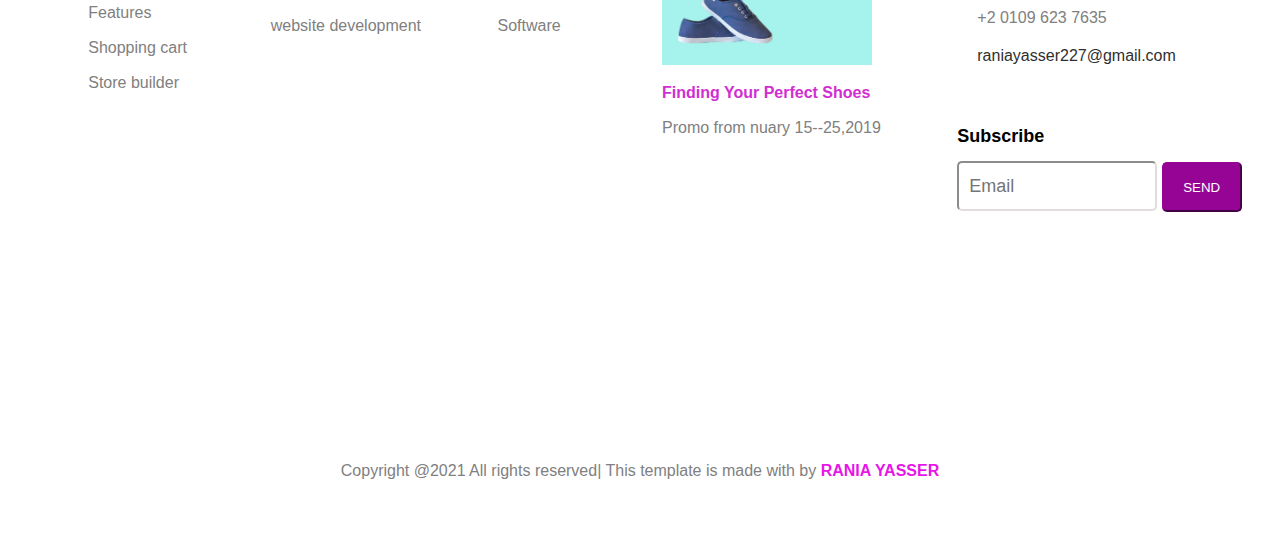
<file: shop.html>
<!DOCTYPE html>
<html lang="en">

<head>
    <meta charset="UTF-8">
    <meta http-equiv="X-UA-Compatible" content="IE=edge">
    <meta name="viewport" content="width=device-width, initial-scale=1.0">
    <title>SHOP</title>
    <link rel="stylesheet" href="https://cdnjs.cloudflare.com/ajax/libs/font-awesome/6.0.0-beta2/css/all.min.css" integrity="sha512-YWzhKL2whUzgiheMoBFwW8CKV4qpHQAEuvilg9FAn5VJUDwKZZxkJNuGM4XkWuk94WCrrwslk8yWNGmY1EduTA==" crossorigin="anonymous" referrerpolicy="no-referrer"
    />
    <link rel="stylesheet" href="shopStyle.css">
</head>
<nav class="nav1">
    <div class="left_nav">
        <input type="text" placeholder="Search ">
        <i class="fas fa-search"></i>


    </div>

    <div class="mid_nav">
        <p>RANIA YASSER
        </p>
    </div>

    <div class="right_nav">
        <i class="fa-solid fa-user"></i>
        <i class="fa fa-heart"></i>
        <i class="fas fa-cart-shopping"></i>

    </div>
</nav>
<nav class="nav2">
    <div class="home">
        <a href="index.html">HOME   <i class="fa fa-angle-down"></i></a>

    </div>
    <div class="about">
        <a href="About.html">ABOUT   <i class="fa fa-angle-down"></i></a>


    </div>
    <div class="shop">
        <a href="shop.html">SHOP </a>


    </div>
    <div class="catalogue">
        <a href="index.html">CATALOGUE   </a>


    </div>
    <div class="new_arrivals">
        <a href="index.html">NEW ARRIVALS  </a>


    </div>
    <div class="contact">
        <a href="index.html">CONTACT   </a>


    </div>
</nav>
<section class="head">
    <p class="c1">HOME </p>
    <P>/</P>
    <h4 class="c2">SHOP</h4>
</section>

<section class="secAll">
    <section class="leftSide">
        <div class="left_Side">
            <div class="top_left_side">
                <h3 class="h3">CATEGORIES</h3>
                <div class="sbox">
                    <p class="h">Men</p>
                    <p>(2,220)</p>
                </div>
                <div class="sbox">
                    <p class="h">Women</p>
                    <p>(2,550)</p>
                </div>
                <div class="sbox">
                    <p class="h">Children</p>
                    <p>(2,124)</p>
                </div>
            </div>
        </div>
        <div class="bottom_left_side">
            <h3 class="p1">FILTER BY PRICE</h3>
            <input type="range" name="filt" class="filt">
            <p class="p2">$75 - $300</p>
            <h3 class="sz">SIZE</h3>
            <form action="">
                <div class="form">

                    <input type="checkbox" name="ck">
                    <label for="">Small (2,319)</label>
                </div>
                <div class="form">
                    <input type="checkbox" name="ck">
                    <label for="">Medium (1,282)</label>
                </div>
                <div class="form">

                    <input type="checkbox" name="ck">
                    <label for="">Large (1,392)</label>
                </div>
            </form>
            <div class="colors">
                <h3 class="sz">COLOR</h3>
                <div class="color">

                    <p><i class="fa-solid fa-circle"></i>Red (2,429)</p>
                </div>

                <div class="colorg">
                    <p><i class="fa-solid fa-circle"></i>Green (2,298)</p>
                </div>
                <div class="colorb">

                    <p> <i class="fa-solid fa-circle"></i>Blue (1,075)</p>
                </div>
                <div class="colorp">

                    <p> <i class="fa-solid fa-circle"></i>Purple (1,075)</p>
                </div>
            </div>
        </div>

    </section>
    <section class="rightside">
        <div class="top-right-all">

            <p class="header1">Shop All</p>
            <section class="rightSelectt">
                <div class="dropdown">
                    <div class="dropdown-select">
                        <span class="select">LATEST </span>
                        <i class="fa fa-caret-down icons"></i>
                    </div>
                    <div class="dropdown-list">
                        <div class="dropdown-list-item">Men</div>
                        <div class="dropdown-list-item">Women</div>
                        <div class="dropdown-list-item">Children</div>


                    </div>


                </div>
                <div class="dropdown1">
                    <div class="dropdown-select1">
                        <span class="select">REFERENCE </span>
                        <i class="fa fa-caret-down icons"></i>
                    </div>

                    <div class="dropdown-list1">
                        <div class="dropdown-list-item">Relevance</div>
                        <div class="dropdown-list-item">Name,A to Z</div>
                        <div class="dropdown-list-item">Name,Z to A</div>
                        <div class="dropdown-list-item">Price,Low to high</div>
                        <div class="dropdown-list-item">Price,high to low</div>
                    </div>

                </div>
            </section>
        </div>
        <section class="sec4 ">


            <div class="ddsec4 ">
                <a href="prodect.html ">
                    <img src="images\cloth_1.jpg " alt="cloth_1 ">
                </a>
                <h2 class="ch2 ">Tank Top</h2>
                <p class="cp ">Finding perfect t-shirt</p>
                <h2 class="ch3 ">$50</h2>

            </div>


            <div class="ddsec4 ">
                <a href="prodect.html ">
                    <img src="images\shoe_1.jpg " alt="cloth_1 "></a>
                <h2 class="sh2 ">Corate</h2>
                <p class="sp ">Finding perfect products</p>
                <h2 class="sh3 ">$50</h2>

            </div>
            <div class="ddsec4 ">
                <a href="prodect.html ">
                    <img src="images\cloth_2.jpg " alt="cloth_1 ">
                </a>
                <h2 class="cch2 ">Polo Shirt</h2>
                <p class="ccp ">Finding perfect t-shirt</p>
                <h2 class="cch3 ">$50</h2>


            </div>

        </section>

        <section class="sec4 ">


            <div class="ddsec4 ">
                <a href="prodect.html ">
                    <img src="images\cloth_3.jpg " alt="cloth_1 ">
                </a>
                <h2 class="cch2 ">T-Shirt Moukup</h2>
                <p class="ccp ">Finding perfect t-shirt</p>
                <h2 class="cch3 ">$50</h2>


            </div>

            <div class="ddsec4 ">
                <a href="prodect.html ">
                    <img src="images\shoe_1.jpg " alt="cloth_1 "></a>
                <h2 class="sh2 ">Corate</h2>
                <p class="sp ">Finding perfect products</p>
                <h2 class="sh3 ">$50</h2>

            </div>

            <div class="ddsec4 ">
                <a href="prodect.html ">
                    <img src="images\cloth_1.jpg " alt="cloth_1 ">
                </a>
                <h2 class="ch2 ">Tank Top</h2>
                <p class="cp ">Finding perfect t-shirt</p>
                <h2 class="ch3 ">$50</h2>

            </div>


        </section>

        <section class="sec4 ">
            <div class="ddsec4 ">
                <a href="prodect.html ">
                    <img src="images\shoe_1.jpg " alt="cloth_1 "></a>
                <h2 class="sh2 ">Corate</h2>
                <p class="sp ">Finding perfect products</p>
                <h2 class="sh3 ">$50</h2>

            </div>

            <div class="ddsec4 ">
                <a href="prodect.html ">
                    <img src="images\cloth_2.jpg " alt="cloth_1 ">
                </a>
                <h2 class="cch2 ">Polo Shirt</h2>
                <p class="ccp ">Finding perfect t-shirt</p>
                <h2 class="cch3 ">$50</h2>


            </div>

            <div class="ddsec4 ">
                <a href="prodect.html ">
                    <img src="images\cloth_3.jpg " alt="cloth_1 ">
                </a>
                <h2 class="cch2 ">T-Shirt Moukup</h2>
                <p class="ccp ">Finding perfect t-shirt</p>
                <h2 class="cch3 ">$50</h2>


            </div>




        </section>

        <section class="sec4 ">

            <div class="ddsec4 ">
                <a href="prodect.html ">
                    <img src="images\shoe_1.jpg " alt="cloth_1 "></a>
                <h2 class="sh2 ">Corate</h2>
                <p class="sp ">Finding perfect products</p>
                <h2 class="sh3 ">$50</h2>

            </div>
            <div class="ddsec4 ">
                <a href="prodect.html ">
                    <img src="images\cloth_1.jpg " alt="cloth_1 ">
                </a>
                <h2 class="ch2 ">Tank Top</h2>
                <p class="cp ">Finding perfect t-shirt</p>
                <h2 class="ch3 ">$50</h2>

            </div>



            <div class="ddsec4 ">
                <a href="prodect.html ">
                    <img src="images\cloth_2.jpg " alt="cloth_1 ">
                </a>
                <h2 class="cch2 ">Polo Shirt</h2>
                <p class="ccp ">Finding perfect t-shirt</p>
                <h2 class="cch3 ">$50</h2>


            </div>



        </section>

    </section>

</section>
<section class="secAll2 ">
    <div class="header ">
        <hr class="hr " color="bomba " size="7 ">
        <p>Categories</p>
    </div>
    <section class="sec3 ">
        <div class="d3 ">
            <img src="images\WPHOTO.jpeg " alt="women ">
            <p class="wp ">COLLECTIONS</p>
            <h1 class="wh ">Women</h1>

        </div>
        <div class="d3 ">
            <img src="images\child.jpeg " alt="childern ">
            <p class="cp ">COLLECTIONS</p>
            <h1 class="ch ">Chidern</h1>

        </div>
        <div class="d3 ">
            <img src="images\menpho.jpeg " alt="Men ">
            <p class="mp ">COLLECTIONS</p>
            <h1 class="mh ">Men</h1>

        </div>
    </section>
</section>
<footer class="footer ">

    <div>
        <h3 class="h3 ">Navigations</h3>
        <p>Sell online</p>
        <p>Features</p>
        <p>Shopping cart</p>
        <p>Store builder</p>
    </div>
    <div>
        <p>Mobile commerce</p>
        <p>Dropshopping</p>
        <p>website development</p>

    </div>
    <div>
        <p>Point of sale</p>
        <p>Hardware</p>
        <p>Software</p>
    </div>
    <div class="promo ">
        <h3 class="pro ">promo</h3>
        <img src="images\hero_1.jpg " alt="shose ">
        <h4>Finding Your Perfect Shoes</h4>
        <p>Promo from nuary 15--25,2019</p>
    </div>
    <div class="contact ">
        <h3>Contact Info</h3>

        <div class="from ">

            <p> <i class="fa-solid fa-location-dot "></i>Fakos, El_Sharkia , Egypt</p>
        </div>
        <div class="from ">
            <p class="num "><i class="fa-solid fa-phone "></i> +2 0109 623 7635</p>
        </div>
        <div class="from ">
            <p><i class="fa-solid fa-envelope "></i> raniayasser227@gmail.com</p>
        </div>

        <h4 class="sub ">Subscribe</h4>

        <div>
            <input type="text " placeholder="Email ">
            <button class="butt ">SEND</button>
        </div>

    </div>

</footer>
<div class="foot ">
    <p>Copyright @2021 All rights reserved| This template is made with by <i class="fa fa-heart "></i> <b style="color: rgb(231, 21, 231) ; ">RANIA YASSER</b></p>
</div>

<body>

</body>

</html>
</file>
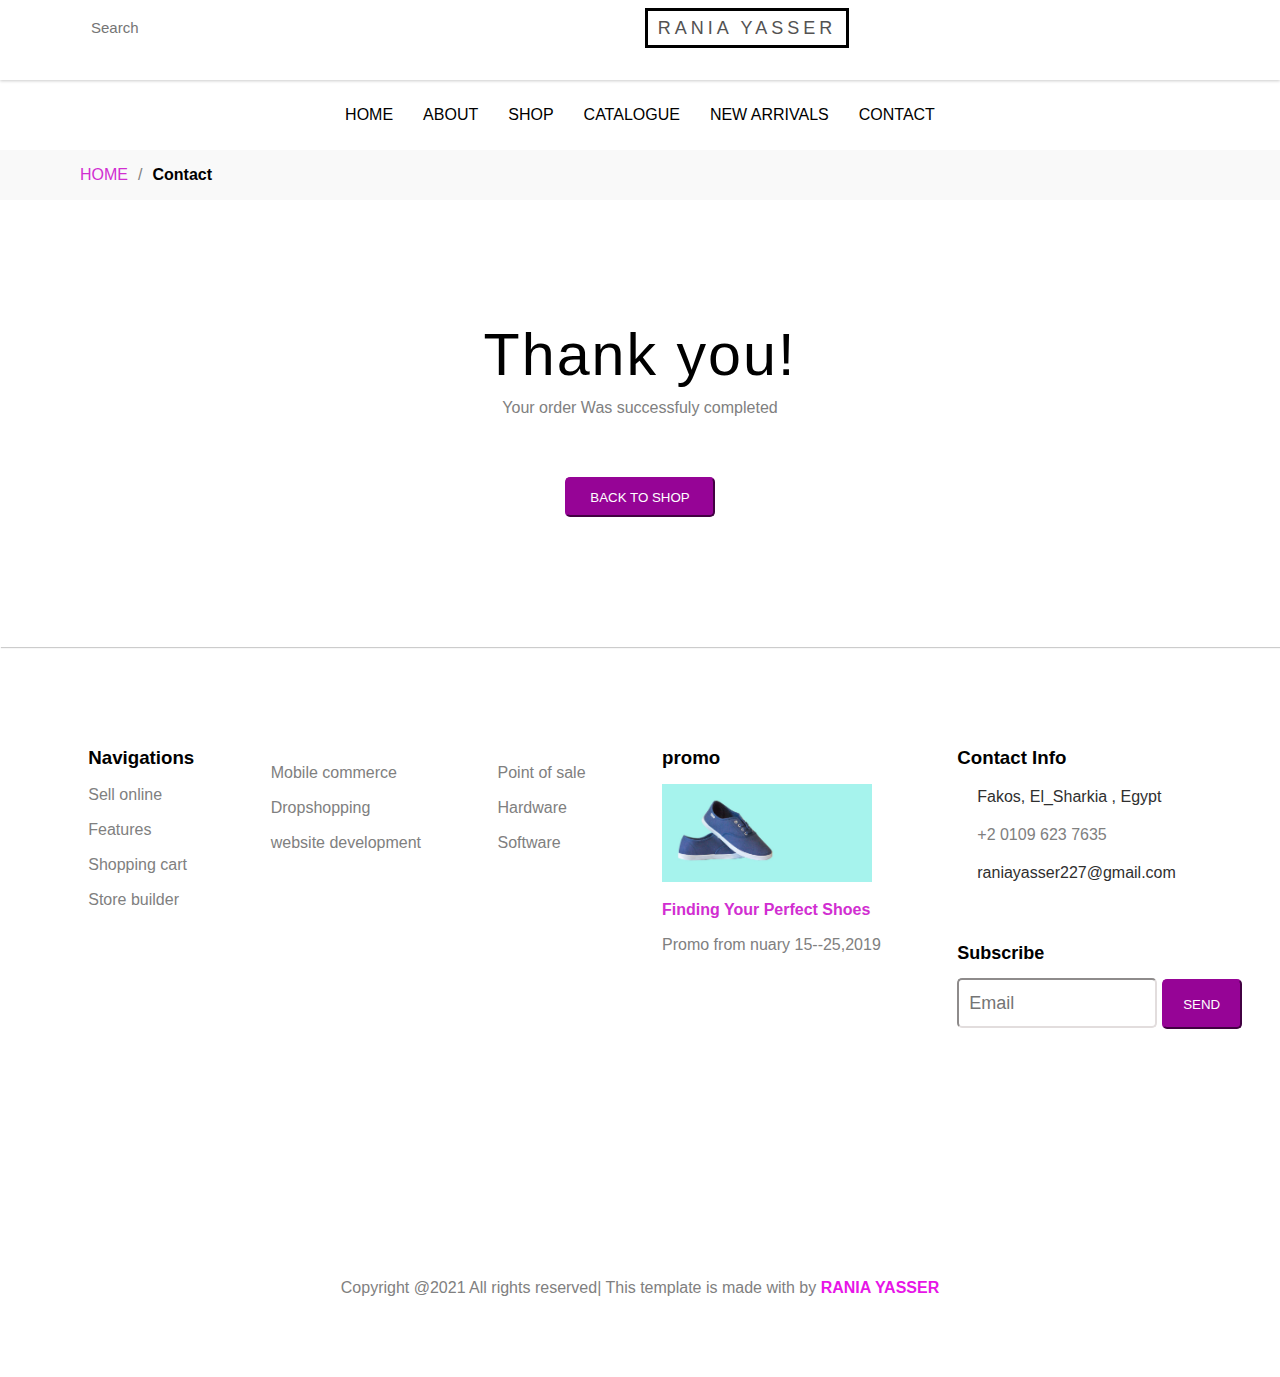
<file: thank.html>
<!DOCTYPE html>
<html lang="en">

<head>
    <meta charset="UTF-8">
    <meta http-equiv="X-UA-Compatible" content="IE=edge">
    <meta name="viewport" content="width=device-width, initial-scale=1.0">
    <title>thanks</title>
    <link rel="stylesheet" href="https://cdnjs.cloudflare.com/ajax/libs/font-awesome/6.0.0-beta2/css/all.min.css" integrity="sha512-YWzhKL2whUzgiheMoBFwW8CKV4qpHQAEuvilg9FAn5VJUDwKZZxkJNuGM4XkWuk94WCrrwslk8yWNGmY1EduTA==" crossorigin="anonymous" referrerpolicy="no-referrer"
    />

    <link rel="stylesheet" href="thankstyle.css">
</head>

<body>
    <nav class="nav1">
        <div class="left_nav">
            <input type="text" placeholder="Search ">
            <i class="fas fa-search"></i>


        </div>

        <div class="mid_nav">
            <p>RANIA YASSER
            </p>
        </div>

        <div class="right_nav">
            <i class="fa-solid fa-user"></i>
            <i class="fa fa-heart"></i>
            <i class="fas fa-cart-shopping"></i>

        </div>
    </nav>
    <nav class="nav2">
        <div class="home">
            <a href="index.html">HOME   <i class="fa fa-angle-down"></i></a>

        </div>
        <div class="about">
            <a href="About.html">ABOUT   <i class="fa fa-angle-down"></i></a>


        </div>
        <div class="shop">
            <a href="shop.html">SHOP </a>


        </div>
        <div class="catalogue">
            <a href="index.html">CATALOGUE   </a>


        </div>
        <div class="new_arrivals">
            <a href="index.html">NEW ARRIVALS  </a>


        </div>
        <div class="contact">
            <a href="index.html">CONTACT   </a>


        </div>
    </nav>
    <section class="head">
        <p class="c1">HOME </p>
        <P>/</P>
        <h4 class="c2">Contact</h4>
    </section>
</body>
<section class="thank">
    <i class="fa-solid fa-circle-check"></i>
    <p class="head1">Thank you!</p>
    <p class="p1">Your order Was successfuly completed</p>
    <a href="shop.html"><button class="prag3">BACK TO SHOP </button></a>

</section>

<footer class="footer">

    <div>
        <h3 class="h3">Navigations</h3>
        <p>Sell online</p>
        <p>Features</p>
        <p>Shopping cart</p>
        <p>Store builder</p>
    </div>
    <div>
        <p>Mobile commerce</p>
        <p>Dropshopping</p>
        <p>website development</p>

    </div>
    <div>
        <p>Point of sale</p>
        <p>Hardware</p>
        <p>Software</p>
    </div>
    <div class="promo">
        <h3 class="pro">promo</h3>
        <img src="images\hero_1.jpg" alt="shose">
        <h4>Finding Your Perfect Shoes</h4>
        <p>Promo from nuary 15--25,2019</p>
    </div>
    <div class="contact">
        <h3>Contact Info</h3>

        <div class="from">

            <p> <i class="fa-solid fa-location-dot"></i>Fakos, El_Sharkia , Egypt</p>
        </div>
        <div class="from">
            <p class="num"><i class="fa-solid fa-phone"></i> +2 0109 623 7635</p>
        </div>
        <div class="from">
            <p><i class="fa-solid fa-envelope"></i> raniayasser227@gmail.com</p>
        </div>

        <h4 class="sub">Subscribe</h4>

        <div>
            <input type="text" placeholder="Email">
            <button class="butt">SEND</button>
        </div>

    </div>

</footer>
<div class="foot">
    <p>Copyright @2021 All rights reserved| This template is made with by <i class="fa fa-heart"></i> <b style="color: rgb(231, 21, 231) ;">RANIA YASSER</b></p>
</div>

</html>
</file>
<file: style.css>
* {
            margin: 0;
            padding: 0;
            box-sizing: border-box;
            font-family: sans-serif;
        }
        /*Start NavPar*/
        
        .nav1 {
            display: flex;
            justify-content: space-between;
            background-color: white;
            height: 80px;
            width: 100%;
            box-shadow: 0px 0px 3px #ccc;
            padding: 8px 50px 0px 50px;
            /* position: sticky; */
            top: 0;
            z-index: 3;
        }
        /* Start left NavPar*/
        
        .left_nav {
            display: flex;
            position: relative;
        }
        
        .fa-search {
            color: rgb(176, 172, 172);
            position: absolute;
            font-size: 15px;
            left: 15px;
            top: 12px;
        }
        
        .left_nav input {
            border: none;
            margin-left: 5px;
            background-color: #ffffff;
            border-radius: 50px;
            padding: 7px 16px 9px 36px;
            color: #606770;
            font-size: 15px;
            height: 40px;
        }
        
        .left_nav input:focus {
            outline: none;
        }
        /* Start Midel NavPar*/
        
        .mid_nav {
            display: flex;
            background-color: white;
            align-items: center;
            border: 3px solid black;
            color: rgb(83, 82, 82);
            text-align: center;
            width: auto;
            height: 40px;
            letter-spacing: 4px;
            padding: 10px;
            font-size: large;
        }
        /* Start rigt NavPar */
        
        .right_nav {
            display: flex;
            /* align-items: center; */
            padding: 10px;
        }
        
        .right_nav i {
            color: gray;
            margin: 7px;
        }
        
        .right_nav i:hover {
            color: rgba(0, 0, 0);
        }
        /*End NavPar*/
        /* Start Nav2 */
        
        .nav2 {
            display: flex;
            justify-content: center;
            align-items: center;
            margin:10px 0px;
            height: 50px;
            /* position: sticky;
            z-index: 999;
            left: 0;
            top: 0;
           
            background-color: white;
            padding: 20px 0px;
            width: 100%; */
        }
        
        .nav2 a {
            text-decoration: none;
            margin: 15px;
            color: black;
        }
        
        .nav2 .home a {
            color: violet;
        }
        
        .nav2 a:hover {
            color: violet;
        }
        
        .nav2 .fa-angle-down {
            padding: 0;
        }
        /* End Nav2 */
        /* start section 1 */
        
        .sec1 {
            margin: 0;
            padding: 0;
            display: flex;
            justify-content: center;
            align-items: center;
            background-color: rgb(110, 241, 235);
            height: 750px;
            width: 100%;
            transition: all 0.05ms;
        }
        
        .sec1 img {
            width: 750px;
            height: 500px;
        }
        
        .sec1 .prag {
            width: auto;
            margin-left: 60px;
            display: flex;
            flex-direction: column;
        }
        
        .sec1 .prag1 {
            font-size: xxx-large;
            word-spacing: 2px;
        }
        
        .sec1 .prag2 {
            margin: 15px;
            line-height: 1.7;
        }
        
        .sec1 .prag3 {
            margin: 15px;
            width: 120px;
            height: 40px;
            border-radius: 5px;
            border-color: rgb(150, 4, 150);
            color: white;
            background-color: rgb(150, 4, 150);
        }
        
        .sec1 button:hover {
            background-color: darkviolet;
            transform: translate(0px, 3px)
        }
        /* End section 1 */
        /* Start section 2 */
        
        .sec2 {
            margin: 50px 0px;
            display: flex;
            justify-content: space-between;
            box-shadow: 1px 1px 1px #ccc;
            padding: 50px;
        }
        
        .sec2 h3 {
            color: rgb(52, 50, 50);
            padding-bottom: 10px;
            letter-spacing: 0.5px;
        }
        
        .sec2 .fa-truck {
            font-size: x-large;
            color: rgb(150, 4, 150);
            padding: 0px 20px;
        }
        
        .fa-truck {
            transform: rotatey(180deg);
        }
        
        .sec2 .fa-arrow-rotate-right {
            font-size: x-large;
            color: rgb(150, 4, 150);
            padding: 0px 20px;
        }
        
        .sec2 .fa-circle-question {
            font-size: xx-large;
            color: rgb(150, 4, 150);
            padding: 0px 20px;
        }
        
        .sec2 p {
            color: #606770;
            line-height: 1.7;
        }
        /* End section 2 */
        /* Start section 3 */
        
        .sec3 {
            display: flex;
            justify-content: center;
            transition: all 0.01ms;
            margin: 70px 0px;
        }
        
        .sec3 .d3 {
            display: flex;
            align-items: end;
        }
        
        .sec3 img {
            width: auto;
            height: 500px;
            padding: 20px;
            position: relative;
            z-index: -1;
        }
        
        .sec3 p {
            position: absolute;
            font-size: x-small;
            color: rgb(255, 255, 255);
            margin: 0px 40px 80px;
        }
        
        .sec3 h1 {
            position: absolute;
            color: rgb(255, 255, 255);
            font-size: xx-large;
            font-weight: normal;
            margin: 30px 40px 30px;
        }
        
        .sec3 .d3:hover {
            transform: scale(1.1);
        }
        /* End section 3 */
        
        .sec4 {
            display: flex;
            justify-content: center;
            margin-bottom: 100px;
            background-color: #f1f3f5;
        }
        
        .header {
            display: flex;
            justify-content: center;
            text-align: center;
            flex-direction: column;
            font-size: xx-large;
            align-items: center;
            padding: 100px 0px 50px 0px;
            background-color: #f1f3f5;
            background-size: cover;
            height: 100px;
        }
        
        .header p {
            margin: 20px;
        }
        
        .hr {
            width: 5%;
            border-radius: 5px;
            margin: 20px;
        }
        
        .sec4 .ddsec4 {
            border: 3px solid #f1f3f5;
            box-shadow: 0px 1px 3px #ccc;
            padding: 0px 0px 150px 0px;
            text-align: center;
            width: 350px;
            height: 450px;
            margin: 50px 15px 120px;
            background-color: white;
        }
        
        .sec4 img {
            width: 349px;
        }
        
        .sec4 h2 {
            margin-top: 20px;
            color: rgb(150, 4, 150);
            font-size: larger;
            font-weight: normal;
        }
        
        .sec4 p {
            margin-top: 10px;
            color: gray;
        }
        /* start section 5 */
        
        .header1 {
            display: flex;
            flex-direction: column;
            text-align: center;
            font-size: xx-large;
            align-items: center;
            /* padding: 50px; */
            margin: 70px;
        }
        
        .sec5 {
            display: flex;
            align-items: center;
            justify-content: center;
            transition: all 0.05ms;
            width: 100%;
            text-align: center;
            box-shadow: 1px 1px 1px #ccc;
        }
        
        .sec5 h1 {
            color: rgb(209, 46, 209);
            font-size: x-large;
            word-spacing: 2px;
            font-family: sans-serif;
        }
        
        .sec5 .p1 {
            color: rgb(233, 224, 224);
            margin: 10px;
        }
        
        .sec5 .p2 {
            margin: 15px;
            line-height: 1.7;
            color: gray;
        }
        
        .sec5 .prag3 {
            margin: 15px;
            width: 120px;
            height: 40px;
            border-radius: 5px;
            border-color: rgb(150, 4, 150);
            color: white;
            background-color: rgb(150, 4, 150);
        }
        
        .sec5 button:hover {
            background-color: darkviolet;
            transform: translate(0px, 3px)
        }
        
        .sec5 img {
            width: 700px;
            height: auto;
            margin: 0px 70px 50px 0px;
        }
        /* start footer */
        
        .footer {
            display: flex;
            justify-content: space-around;
            margin-left: 50px;
            margin-bottom: 250px;
            margin-top: 100px;
        }
        
        .footer p {
            color: gray;
            margin: 17px 0px;
        }
        
        .footer img {
            width: 210px;
            margin: 15px 0px;
        }
        
        .footer h4 {
            color: rgb(209, 46, 209);
        }
        
        .footer .from {
            margin: 17px 0px;
        }
        
        .from i {
            color: rgb(150, 4, 150);
            font-size: large;
            padding: 0px 20px 0px 0px;
        }
        
        .from p {
            color: rgb(47, 47, 47);
        }
        
        .from .num {
            color: gray;
        }
        
        .footer .sub {
            color: black;
            font-size: large;
            margin-top: 60px;
        }
        
        .footer .butt {
            margin-top: 15px;
            width: 80px;
            height: 50px;
            border-radius: 5px;
            border-color: rgb(150, 4, 150);
            color: white;
            background-color: rgb(150, 4, 150);
        }
        
        .footer button:hover {
            background-color: darkviolet;
            transform: translate(0px, 3px)
        }
        
        .footer input {
            width: 200px;
            height: 50px;
            border-radius: 5px;
            border-color: rgb(226, 221, 221);
            /* position: relative; */
            color: gray;
            padding: 10px;
            font-size: large;
        }
        
        .foot p {
            color: gray;
            text-align: center;
            margin-bottom: 80px;
        }
</file>
<file: aboutStyle.css>
* {
    margin: 0;
    padding: 0;
    box-sizing: border-box;
    font-family: sans-serif;
}


/*Start NavPar*/

.nav1 {
    display: flex;
    justify-content: space-between;
    background-color: white;
    height: 80px;
    width: 100%;
    box-shadow: 0px 1px 3px #ccc;
    padding: 8px 50px 0px 50px;
    /* position: sticky; */
    top: 0;
    z-index: 3;
}


/* Start left NavPar*/

.left_nav {
    display: flex;
    position: relative;
}

.fa-search {
    color: rgb(176, 172, 172);
    position: absolute;
    font-size: 15px;
    left: 15px;
    top: 12px;
}

.left_nav input {
    border: none;
    margin-left: 5px;
    background-color: #ffffff;
    border-radius: 50px;
    padding: 7px 16px 9px 36px;
    color: #606770;
    font-size: 15px;
    height: 40px;
}

.left_nav input:focus {
    outline: none;
}


/* Start Midel NavPar*/

.mid_nav {
    display: flex;
    background-color: white;
    align-items: center;
    border: 3px solid black;
    color: rgb(83, 82, 82);
    text-align: center;
    width: auto;
    height: 40px;
    letter-spacing: 4px;
    padding: 10px;
    font-size: large;
}


/* Start rigt NavPar */

.right_nav {
    display: flex;
    /* align-items: center; */
}

.right_nav i {
    color: gray;
    margin: 7px;
}

.right_nav i:hover {
    color: rgba(0, 0, 0);
}


/*End NavPar*/


/* Start Nav2 */

.nav2 {
    display: flex;
    justify-content: center;
    align-items: center;
    margin: 10px;
    height: 50px;
}

.nav2 a {
    text-decoration: none;
    margin: 15px;
    color: black;
}

.nav2 .about a {
    color: violet;
}

.nav2 a:hover {
    color: violet;
}

.nav2 .fa-angle-down {
    padding: 0;
}


/* End Nav2 */

.head {
    display: flex;
    background-color: #f9f9f9;
    width: 100%;
    height: 50px;
    align-items: center;
}

.head p {
    color: gray;
    margin: 5px;
}

.head .c1 {
    color: rgb(209, 46, 209);
    margin-left: 80px;
}

.head .c2 {
    color: black;
    margin: 5px;
}

.sec5 {
    display: flex;
    align-items: center;
    justify-content: space-around;
    width: 100%;
    box-shadow: 1px 1px 1px #ccc;
    margin-top: 50px;
}

.sec5 h1 {
    color: black;
    font-size: x-large;
    word-spacing: 2px;
}

.sec5 .p2 {
    margin: 15px 0px;
    line-height: 1.7;
    color: rgb(182, 180, 180);
}

.sec5 img {
    width: 750px;
    height: auto;
    margin: 70px 50px 100px 50px;
}

.hr {
    width: 7%;
    border-radius: 5px;
    margin: 0px 5px 15px 0px;
}

.ht {
    display: flex;
    flex-direction: column;
    justify-content: center;
    align-items: center;
    margin: 50px;
}

.ht p {
    font-size: x-large;
}

.ht hr {
    width: 3%;
    border-radius: 5px;
    margin: 0px 5px 15px 0px;
}

.team {
    display: flex;
    justify-content: space-between;
    /* margin: 50px 20px; */
    text-align: center;
    box-shadow: 1px 1px 1px #ccc;
    width: 100%;
}

.team img {
    width: 100px;
    border-radius: 50%;
    margin: 10px;
}

.team .H {
    font-size: large;
    margin-bottom: 15px;
}

.team .p1 {
    color: rgb(197, 195, 195);
    margin-bottom: 15px;
}

.team .p2 {
    color: rgb(156, 152, 152);
    margin: 0px 15px 100px;
}


/* Start section 2 */

.sec2 {
    margin: 50px 0px;
    display: flex;
    justify-content: space-between;
    box-shadow: 1px 1px 1px #ccc;
    padding: 50px;
    width: 100%;
}

.sec2 h3 {
    color: rgb(52, 50, 50);
    padding-bottom: 10px;
    letter-spacing: 0.5px;
}

.sec2 .fa-truck {
    font-size: x-large;
    color: rgb(150, 4, 150);
    padding: 0px 20px;
}

.fa-truck {
    transform: rotatey(180deg);
}

.sec2 .fa-arrow-rotate-right {
    font-size: x-large;
    color: rgb(150, 4, 150);
    padding: 0px 20px;
}

.sec2 .fa-circle-question {
    font-size: xx-large;
    color: rgb(150, 4, 150);
    padding: 0px 20px;
}

.sec2 p {
    color: #606770;
    line-height: 1.7;
}


/* End section 2 */


/* start footer */

.footer {
    display: flex;
    justify-content: space-around;
    margin-left: 50px;
    margin-bottom: 250px;
    margin-top: 100px;
}

.footer p {
    color: gray;
    margin: 17px 0px;
}

.footer img {
    width: 210px;
    margin: 15px 0px;
}

.footer h4 {
    color: rgb(209, 46, 209);
}

.footer .from {
    margin: 17px 0px;
}

.from i {
    color: rgb(150, 4, 150);
    font-size: large;
    padding: 0px 20px 0px 0px;
}

.from p {
    color: rgb(47, 47, 47);
}

.from .num {
    color: gray;
}

.footer .sub {
    color: black;
    font-size: large;
    margin-top: 60px;
}

.footer .butt {
    margin-top: 15px;
    width: 80px;
    height: 50px;
    border-radius: 5px;
    border-color: rgb(150, 4, 150);
    color: white;
    background-color: rgb(150, 4, 150);
}

.footer button:hover {
    background-color: darkviolet;
    transform: translate(0px, 3px)
}

.footer input {
    width: 200px;
    height: 50px;
    border-radius: 5px;
    border-color: rgb(226, 221, 221);
    /* position: relative; */
    color: gray;
    padding: 10px;
    font-size: large;
}

.foot p {
    color: gray;
    text-align: center;
    margin-bottom: 80px;
}
</file>
<file: cartstyle.css>
* {
    margin: 0;
    padding: 0;
    box-sizing: border-box;
    font-family: sans-serif;
}


/*Start NavPar*/

.nav1 {
    display: flex;
    justify-content: space-between;
    background-color: white;
    height: 80px;
    width: 100%;
    box-shadow: 0px 1px 3px #ccc;
    padding: 8px 50px 0px 50px;
    /* position: sticky; */
    top: 0;
    z-index: 3;
}


/* Start left NavPar*/

.left_nav {
    display: flex;
    position: relative;
}

.fa-search {
    color: rgb(176, 172, 172);
    position: absolute;
    font-size: 15px;
    left: 15px;
    top: 12px;
}

.left_nav input {
    border: none;
    margin-left: 5px;
    background-color: #ffffff;
    border-radius: 50px;
    padding: 7px 16px 9px 36px;
    color: #606770;
    font-size: 15px;
    height: 40px;
}

.left_nav input:focus {
    outline: none;
}


/* Start Midel NavPar*/

.mid_nav {
    display: flex;
    background-color: white;
    align-items: center;
    border: 3px solid black;
    color: rgb(83, 82, 82);
    text-align: center;
    width: auto;
    height: 40px;
    letter-spacing: 4px;
    padding: 10px;
    font-size: large;
}


/* Start rigt NavPar */

.right_nav {
    display: flex;
    /* align-items: center; */
}

.right_nav i {
    color: gray;
    margin: 7px;
}

.right_nav i:hover {
    color: rgba(0, 0, 0);
}


/*End NavPar*/


/* Start Nav2 */

.nav2 {
    display: flex;
    justify-content: center;
    align-items: center;
    margin: 10px;
    height: 50px;
}

.nav2 a {
    text-decoration: none;
    margin: 15px;
    color: black;
}

.nav2 a:hover {
    color: violet;
}

.nav2 .fa-angle-down {
    padding: 0;
}


/* End Nav2 */

.head {
    display: flex;
    background-color: #f9f9f9;
    width: 100%;
    height: 50px;
    align-items: center;
}

.head p {
    color: gray;
    margin: 5px;
}

.head .c1 {
    color: rgb(209, 46, 209);
    margin-left: 80px;
}

.head .c2 {
    color: black;
    margin: 5px;
}

table {
    width: 80%;
    border-radius: 5px;
    border-color: #f9f9f9;
    margin: 50px 150px 0px;
    text-align: center;
}

.but input {
    width: 55px;
    height: 40px;
    text-align: center;
    border-radius: 5px;
    border-color: #ccc;
}

.but button {
    width: 40px;
    height: 40px;
    border-color: violet;
    font-size: large;
    color: rgb(208, 37, 188);
    background-color: white;
    border-radius: 5px;
    margin-top: 15px;
}

.but button:hover {
    background-color: rgb(201, 49, 201);
    transform: translate(0px, 3px);
    color: white;
}

table img {
    width: 150px;
    height: auto;
}

.column1 {
    width: 110px;
    height: 150px;
}

.row2 {
    height: px;
}

.column2 {
    width: 160px;
}

.column3 {
    width: 100px;
}

.column4 {
    width: 200px;
}

.column5 {
    width: 120px;
}

.column6 {
    height: 80px;
}

.bu {
    width: 40px;
    height: 40px;
    border-color: violet;
    color: rgb(255, 255, 255);
    background-color: rgb(233, 57, 233);
    border-radius: 5px;
    margin-top: 15px;
}

.bu:hover {
    background-color: rgb(201, 49, 201);
    transform: translate(0px, 3px)
}

.bus {
    display: flex;
    padding-left: 150px;
    justify-content: space-between;
    box-shadow: 1px 1px 1px #ccc;
    width: 100%;
    padding-bottom: 150px;
}

.butt {
    margin: 30px 0px;
    width: 230px;
    height: 40px;
    border-radius: 3px;
    border-color: rgb(150, 4, 150);
    color: rgb(255, 255, 255);
    background-color: rgb(150, 4, 150);
    letter-spacing: 1px;
    margin-right: 20px;
}

.butt:hover {
    background-color: darkviolet;
    transform: translate(0px, 3px)
}

.butt2 {
    margin: 30px 0px;
    width: 240px;
    height: 40px;
    border-radius: 3px;
    border-color: rgb(150, 4, 150);
    color: rgb(150, 4, 150);
    background-color: rgb(255, 255, 255);
    letter-spacing: 1px;
}

.butt2:hover {
    background-color: rgb(150, 4, 150);
    transform: translate(0px, 3px);
    color: white;
}

.h33 {
    margin-right: 150px;
    margin-top: 30px;
    box-shadow: 0px 1px 3px #ccc;
    padding: 10px 80px;
}

.p {
    display: flex;
    justify-content: space-between;
}

.p1 {
    margin: 30px 165px 5px;
}

.p2 {
    margin: 30px 10px 15px;
}

.butt3 {
    margin: 30px 30px 0px;
    width: 250px;
    height: 40px;
    border-radius: 3px;
    border-color: rgb(150, 4, 150);
    color: rgb(255, 255, 255);
    background-color: rgb(150, 4, 150);
    letter-spacing: 1px;
    margin-right: 20px;
}

.butt3:hover {
    background-color: darkviolet;
    transform: translate(0px, 3px)
}

.cop {
    display: flex;
    flex-direction: column;
    /* margin: 0px 150px; */
}

.h4 {
    font-size: x-large;
    margin-top: 30px;
}

.pr {
    color: gray;
    margin: 10px 0px;
}

.inp input {
    width: 250px;
    height: 35px;
    border-radius: 5px;
    border-color: #ccc;
    padding: 0px 10px;
}

.butt4 {
    margin: 30px 30px;
    width: 180px;
    height: 35px;
    border-radius: 3px;
    border-color: rgb(150, 4, 150);
    color: rgb(255, 255, 255);
    background-color: rgb(150, 4, 150);
    letter-spacing: 1px;
    margin-right: 20px;
}

.butt4:hover {
    background-color: darkviolet;
    transform: translate(0px, 3px)
}


/* start footer */

.footer {
    display: flex;
    justify-content: space-around;
    margin-left: 50px;
    margin-bottom: 250px;
    margin-top: 100px;
}

.footer p {
    color: gray;
    margin: 17px 0px;
}

.footer img {
    width: 210px;
    margin: 15px 0px;
}

.footer h4 {
    color: rgb(209, 46, 209);
}

.footer .from {
    margin: 17px 0px;
}

.from i {
    color: rgb(150, 4, 150);
    font-size: large;
    padding: 0px 20px 0px 0px;
}

.from p {
    color: rgb(47, 47, 47);
}

.from .num {
    color: gray;
}

.footer .sub {
    color: black;
    font-size: large;
    margin-top: 60px;
}

.footer .butt {
    margin-top: 15px;
    width: 80px;
    height: 50px;
    border-radius: 5px;
    border-color: rgb(150, 4, 150);
    color: white;
    background-color: rgb(150, 4, 150);
}

.footer button:hover {
    background-color: darkviolet;
    transform: translate(0px, 3px)
}

.footer input {
    width: 200px;
    height: 50px;
    border-radius: 5px;
    border-color: rgb(226, 221, 221);
    /* position: relative; */
    color: gray;
    padding: 10px;
    font-size: large;
}

.foot p {
    color: gray;
    text-align: center;
    margin-bottom: 80px;
}
</file>
<file: checkstyle.css>
* {
    margin: 0;
    padding: 0;
    box-sizing: border-box;
    font-family: sans-serif;
}


/*Start NavPar*/

.nav1 {
    display: flex;
    justify-content: space-between;
    background-color: white;
    height: 80px;
    width: 100%;
    box-shadow: 0px 1px 3px #ccc;
    padding: 8px 50px 0px 50px;
    /* position: sticky; */
    top: 0;
    z-index: 3;
}


/* Start left NavPar*/

.left_nav {
    display: flex;
    position: relative;
}

.fa-search {
    color: rgb(176, 172, 172);
    position: absolute;
    font-size: 15px;
    left: 15px;
    top: 12px;
}

.left_nav input {
    border: none;
    margin-left: 5px;
    background-color: #ffffff;
    border-radius: 50px;
    padding: 7px 16px 9px 36px;
    color: #606770;
    font-size: 15px;
    height: 40px;
}

.left_nav input:focus {
    outline: none;
}


/* Start Midel NavPar*/

.mid_nav {
    display: flex;
    background-color: white;
    align-items: center;
    border: 3px solid black;
    color: rgb(83, 82, 82);
    text-align: center;
    width: auto;
    height: 40px;
    letter-spacing: 4px;
    padding: 10px;
    font-size: large;
}


/* Start rigt NavPar */

.right_nav {
    display: flex;
    /* align-items: center; */
}

.right_nav i {
    color: gray;
    margin: 7px;
}

.right_nav i:hover {
    color: rgba(0, 0, 0);
}


/*End NavPar*/


/* Start Nav2 */

.nav2 {
    display: flex;
    justify-content: center;
    align-items: center;
    margin: 10px;
    height: 50px;
}

.nav2 a {
    text-decoration: none;
    margin: 15px;
    color: black;
}

.nav2 a:hover {
    color: violet;
}

.nav2 .fa-angle-down {
    padding: 0;
}


/* End Nav2 */

.head {
    display: flex;
    background-color: #f9f9f9;
    width: 100%;
    height: 50px;
    align-items: center;
}

.head p {
    color: gray;
    margin: 5px;
}

.head .c1 {
    color: rgb(209, 46, 209);
    margin-left: 80px;
}

.head .c2 {
    color: rgb(209, 46, 209);
    margin: 5px;
}

.head .c3 {
    color: black;
    margin: 5px;
}

.headerr {
    box-shadow: 0px 1px 3px #ccc;
    margin: 100px;
    padding: 20px;
}

.headerr .pp {
    color: gray;
}

.ppp {
    margin: 0px 100px 15px;
}

.left {
    box-shadow: 0px 1px 3px #ccc;
    padding: 50px;
    width: 650px;
    margin: 0px 100px;
    display: flex;
}

.left .count {
    display: flex;
    flex-direction: column;
}

.sel1 {
    height: 35px;
    margin: 10px 0px;
    border-radius: 5px;
    padding: 0px 10px;
}

.name {
    display: flex;
    margin: 10px 0px;
}

.name .nn {
    height: 35px;
    border-radius: 5px;
    border-color: rgb(197, 192, 192);
    margin: 10px 0px;
    padding: 10px;
}

.cn {
    display: flex;
    margin: 10px 0px;
    flex-direction: column;
}

.nn2 {
    height: 35px;
    border-radius: 5px;
    border-color: rgb(151, 147, 147);
    margin: 10px 0px;
    padding: 15px;
}

.check {
    margin: 20px 0px;
}

.not {
    display: flex;
    flex-direction: column;
}

.nott {
    padding-bottom: 90px;
    padding-left: 15px;
    height: 120px;
    border-radius: 5px;
    margin: 10px 0px;
}

.all {
    display: flex;
    justify-content: space-between;
}

.cop {
    display: flex;
    flex-direction: column;
    /* margin: 0px 150px; */
    box-shadow: 0px 1px 3px #ccc;
    padding: 50px;
    width: 650px;
    margin-right: 100px;
}

.h4 {
    font-size: x-large;
    margin-right: 600px;
    margin-bottom: 20px;
}

.pr {
    color: gray;
    margin: 10px 0px;
}

.inp input {
    width: 250px;
    height: 35px;
    border-radius: 5px;
    border-color: #ccc;
    padding: 0px 10px;
}

.butt4 {
    /* margin: 10px 30px; */
    width: 180px;
    height: 35px;
    border-radius: 3px;
    border-color: rgb(150, 4, 150);
    color: rgb(255, 255, 255);
    background-color: rgb(150, 4, 150);
    letter-spacing: 1px;
    /* margin-right: 20px; */
}

.butt4:hover {
    background-color: darkviolet;
    transform: translate(0px, 3px)
}

.hh {
    display: flex;
    justify-content: space-between;
}

.oo {
    margin: 50px 0px 20px;
}

.order-details {
    display: flex;
    box-shadow: 0px 1px 3px #ccc;
    padding: 50px;
    width: 650px;
    flex-direction: column;
}

.order-details .o1 {
    display: flex;
    justify-content: space-between;
    box-shadow: 0px 1px 0px #ccc;
    width: 100%;
    height: 35px;
    padding: 10px;
    margin: 8px;
    text-align: center;
}

.order-details .o2 {
    display: flex;
    justify-content: space-between;
    margin-left: 17px;
    margin-top: 10px;
}

.headerrr1 {
    box-shadow: 0px 1px 3px #ccc;
    margin: 50px 20px 0px;
    padding: 20px;
    width: 530px;
}

.headerrr1 .pp {
    color: rgb(187, 48, 187);
}

.headerrr {
    box-shadow: 0px 1px 3px #ccc;
    margin: 20px 20px 0px;
    padding: 20px;
    width: 530px;
}

.headerrr .pp {
    color: rgb(187, 48, 187);
}

.butt3 {
    margin: 30px 30px 0px;
    width: 530px;
    height: 40px;
    border-radius: 5px;
    border-color: rgb(150, 4, 150);
    color: rgb(255, 255, 255);
    background-color: rgb(150, 4, 150);
    letter-spacing: 1px;
    margin-right: 20px;
}

.butt3:hover {
    background-color: darkviolet;
    transform: translate(0px, 3px)
}

.all {
    box-shadow: 1px 1px 1px #ccc;
    padding-bottom: 100px;
}


/* start footer */

.footer {
    display: flex;
    justify-content: space-around;
    margin-left: 50px;
    margin-bottom: 250px;
    margin-top: 100px;
}

.footer p {
    color: gray;
    margin: 17px 0px;
}

.footer img {
    width: 210px;
    margin: 15px 0px;
}

.footer h4 {
    color: rgb(209, 46, 209);
}

.footer .from {
    margin: 17px 0px;
}

.from i {
    color: rgb(150, 4, 150);
    font-size: large;
    padding: 0px 20px 0px 0px;
}

.from p {
    color: rgb(47, 47, 47);
}

.from .num {
    color: gray;
}

.footer .sub {
    color: black;
    font-size: large;
    margin-top: 60px;
}

.footer .butt {
    margin-top: 15px;
    width: 80px;
    height: 50px;
    border-radius: 5px;
    border-color: rgb(150, 4, 150);
    color: white;
    background-color: rgb(150, 4, 150);
}

.footer button:hover {
    background-color: darkviolet;
    transform: translate(0px, 3px)
}

.footer input {
    width: 200px;
    height: 50px;
    border-radius: 5px;
    border-color: rgb(226, 221, 221);
    /* position: relative; */
    color: gray;
    padding: 10px;
    font-size: large;
}

.foot p {
    color: gray;
    text-align: center;
    margin-bottom: 80px;
}
</file>
<file: shopStyle.css>
* {
    margin: 0;
    padding: 0;
    box-sizing: border-box;
    font-family: sans-serif;
}


/*Start NavPar*/

.nav1 {
    display: flex;
    justify-content: space-between;
    background-color: white;
    height: 80px;
    width: 100%;
    box-shadow: 0px 1px 3px #ccc;
    padding: 8px 50px 0px 50px;
    /* position: sticky; */
    top: 0;
    z-index: 3;
}


/* Start left NavPar*/

.left_nav {
    display: flex;
    position: relative;
}

.fa-search {
    color: rgb(176, 172, 172);
    position: absolute;
    font-size: 15px;
    left: 15px;
    top: 12px;
}

.left_nav input {
    border: none;
    margin-left: 5px;
    background-color: #ffffff;
    border-radius: 50px;
    padding: 7px 16px 9px 36px;
    color: #606770;
    font-size: 15px;
    height: 40px;
}

.left_nav input:focus {
    outline: none;
}


/* Start Midel NavPar*/

.mid_nav {
    display: flex;
    background-color: white;
    align-items: center;
    border: 3px solid black;
    color: rgb(83, 82, 82);
    text-align: center;
    width: auto;
    height: 40px;
    letter-spacing: 4px;
    padding: 10px;
    font-size: large;
}


/* Start rigt NavPar */

.right_nav {
    display: flex;
    /* align-items: center; */
}

.right_nav i {
    color: gray;
    margin: 7px;
}

.right_nav i:hover {
    color: rgba(0, 0, 0);
}


/*End NavPar*/


/* Start Nav2 */

.nav2 {
    display: flex;
    justify-content: center;
    align-items: center;
    margin: 10px;
    height: 50px;
}

.nav2 a {
    text-decoration: none;
    margin: 15px;
    color: black;
}

.nav2 .shop a {
    color: violet;
}

.nav2 a:hover {
    color: violet;
}

.nav2 .fa-angle-down {
    padding: 0;
}


/* End Nav2 */

.head {
    display: flex;
    background-color: #f9f9f9;
    width: 100%;
    height: 50px;
    align-items: center;
}

.head p {
    color: gray;
    margin: 5px;
}

.head .c1 {
    color: rgb(209, 46, 209);
    margin-left: 80px;
}

.head .c2 {
    color: black;
    margin: 5px;
}

.secAll {
    display: flex;
    margin: 70px;
}

.secAll .leftSide {
    display: flex;
    flex-direction: column;
}

.secAll .sbox {
    display: flex;
    justify-content: space-between;
    margin: 20px;
}

.secAll .top_left_side {
    box-shadow: 0px 1px 3px #ccc;
    padding: 15px 30px;
}

.secAll .h {
    color: rgb(229, 65, 229);
    margin-right: 80px;
}

.secAll .h3 {
    margin: 20px;
}

.secAll .bottom_left_side {
    box-shadow: 0px 1px 3px #ccc;
    padding: 15px 30px;
    margin-top: 30px;
}

.bottom_left_side .p2 {
    margin: 10px 0px;
    color: gray;
}

.bottom_left_side .p1 {
    margin: 30px 0px 10px 0px;
}

.bottom_left_side .sz {
    margin: 50px 0px 15px 0px;
}

.bottom_left_side .form {
    margin: 10px 0px 15px;
}

.bottom_left_side .colors {
    display: flex;
    justify-content: space-between;
    flex-direction: column;
}

.color .fa-circle {
    color: red;
    margin: 20px 10px 10px 0px;
}

.colorg .fa-circle {
    color: green;
    margin: 0px 10px 10px 0px;
}

.colorb .fa-circle {
    color: blue;
    margin: 0px 10px 10px 0px;
}

.colorp .fa-circle {
    color: purple;
    margin: 0px 10px 80px 0px;
}

.bottom_left_side .filt {
    width: 200px;
}

.sec4 {
    display: flex;
    justify-content: center;
    margin: 0px 20px 30px;
    background-color: #ffffff;
}

.top-right-all {
    display: flex;
    justify-content: space-between;
}


/* span select */

.rightSelectt {
    display: flex;
}

.dropdown {
    width: 8rem;
    position: relative;
    margin: 5px 10px 10px;
}

.dropdown-select {
    padding: .8rem;
    border-radius: 4px;
    background-color: #e3dfdf;
    display: flex;
    justify-content: space-between;
    cursor: pointer;
}

.dropdown-list {
    border-radius: 4px;
    border-color: #000000;
    background-color: rgb(255, 255, 255);
    position: absolute;
    top: 53%;
    right: 0;
    left: 0;
    opacity: 0;
    visibility: hidden;
    transition: opactity 0.2s linear, visibility 0.2s linear;
}

.dropdown:hover .dropdown-list {
    opacity: 1;
    visibility: visible;
}

.dropdown-list-item {
    padding: 1rem;
}

.dropdown1 {
    width: 10rem;
    position: relative;
    margin: 5px 10px 10px;
}

.dropdown-select1 {
    padding: .8rem;
    border-radius: 4px;
    background-color: #e3dfdf;
    display: flex;
    justify-content: space-between;
    cursor: pointer;
}

.dropdown-list1 {
    border-radius: 4px;
    border-color: #000000;
    background-color: rgb(255, 255, 255);
    position: absolute;
    top: 53%;
    right: 0;
    left: 0;
    opacity: 0;
    visibility: hidden;
    transition: opactity 0.2s linear, visibility 0.2s linear;
}

.dropdown1:hover .dropdown-list1 {
    opacity: 1;
    visibility: visible;
}

.fa-caret-down {
    font-size: small;
}

.dropdown-select:hover {
    background-color: rgb(95, 94, 94);
    color: white;
}

.dropdown:hover {
    transform: translate(0px, 3px)
}

.dropdown1:hover {
    transform: translate(0px, 3px)
}

.dropdown-select1:hover {
    background-color: rgb(95, 94, 94);
    color: white;
}

.dropdown-list-item:hover {
    background-color: rgb(199, 198, 198);
}


/* span select end */

.header1 {
    display: flex;
    font-size: x-large;
    padding: 0px 0px 50px 0px;
    background-color: #ffffff;
    background-size: cover;
    height: 100px;
    margin-left: 20px;
}

.sec4 .ddsec4 {
    border: 3px solid #f1f3f5;
    box-shadow: 0px 1px 3px #ccc;
    /* padding: 0px 0px 0px 0px; */
    text-align: center;
    width: 300px;
    height: 400px;
    margin: 0px 15px;
    background-color: white;
    text-decoration: none;
}

.sec4 img {
    width: 299px;
}

.sec4 h2 {
    margin-top: 20px;
    color: rgb(150, 4, 150);
    font-size: larger;
    font-weight: normal;
}

.sec4 p {
    margin-top: 10px;
    color: gray;
}

.header {
    display: flex;
    justify-content: center;
    text-align: center;
    flex-direction: column;
    font-size: xx-large;
    align-items: center;
    padding: 100px 0px 50px 0px;
    background-color: #ffffff;
    background-size: cover;
    height: 100px;
}

.header p {
    margin: 20px;
}

.hr {
    width: 5%;
    border-radius: 5px;
    margin: 20px;
}


/* Start section 3 */

.sec3 {
    display: flex;
    justify-content: center;
    transition: all 0.01ms;
    margin: 70px 0px;
    box-shadow: 1px 1px 1px #ccc;
    padding-bottom: 150px;
}

.sec3 .d3 {
    display: flex;
    align-items: end;
}

.sec3 img {
    width: auto;
    height: 500px;
    padding: 20px;
    position: relative;
    z-index: -1;
}

.sec3 p {
    position: absolute;
    font-size: x-small;
    color: rgb(255, 255, 255);
    margin: 0px 40px 80px;
}

.sec3 h1 {
    position: absolute;
    color: rgb(255, 255, 255);
    font-size: xx-large;
    font-weight: normal;
    margin: 30px 40px 30px;
}

.sec3 .d3:hover {
    transform: scale(1.1);
}


/* End section 3 */


/* start footer */

.footer {
    display: flex;
    justify-content: space-around;
    margin-left: 50px;
    margin-bottom: 250px;
    margin-top: 100px;
}

.footer p {
    color: gray;
    margin: 17px 0px;
}

.footer img {
    width: 210px;
    margin: 15px 0px;
}

.footer h4 {
    color: rgb(209, 46, 209);
}

.footer .from {
    margin: 17px 0px;
}

.from i {
    color: rgb(150, 4, 150);
    font-size: large;
    padding: 0px 20px 0px 0px;
}

.from p {
    color: rgb(47, 47, 47);
}

.from .num {
    color: gray;
}

.footer .sub {
    color: black;
    font-size: large;
    margin-top: 60px;
}

.footer .butt {
    margin-top: 15px;
    width: 80px;
    height: 50px;
    border-radius: 5px;
    border-color: rgb(150, 4, 150);
    color: white;
    background-color: rgb(150, 4, 150);
}

.footer button:hover {
    background-color: darkviolet;
    transform: translate(0px, 3px)
}

.footer input {
    width: 200px;
    height: 50px;
    border-radius: 5px;
    border-color: rgb(226, 221, 221);
    /* position: relative; */
    color: gray;
    padding: 10px;
    font-size: large;
}

.foot p {
    color: gray;
    text-align: center;
    margin-bottom: 80px;
}
</file>
<file: thankstyle.css>
* {
    margin: 0;
    padding: 0;
    box-sizing: border-box;
    font-family: sans-serif;
}


/*Start NavPar*/

.nav1 {
    display: flex;
    justify-content: space-between;
    background-color: white;
    height: 80px;
    width: 100%;
    box-shadow: 0px 1px 3px #ccc;
    padding: 8px 50px 0px 50px;
    /* position: sticky; */
    top: 0;
    z-index: 3;
}


/* Start left NavPar*/

.left_nav {
    display: flex;
    position: relative;
}

.fa-search {
    color: rgb(176, 172, 172);
    position: absolute;
    font-size: 15px;
    left: 15px;
    top: 12px;
}

.left_nav input {
    border: none;
    margin-left: 5px;
    background-color: #ffffff;
    border-radius: 50px;
    padding: 7px 16px 9px 36px;
    color: #606770;
    font-size: 15px;
    height: 40px;
}

.left_nav input:focus {
    outline: none;
}


/* Start Midel NavPar*/

.mid_nav {
    display: flex;
    background-color: white;
    align-items: center;
    border: 3px solid black;
    color: rgb(83, 82, 82);
    text-align: center;
    width: auto;
    height: 40px;
    letter-spacing: 4px;
    padding: 10px;
    font-size: large;
}


/* Start rigt NavPar */

.right_nav {
    display: flex;
    /* align-items: center; */
}

.right_nav i {
    color: gray;
    margin: 7px;
}

.right_nav i:hover {
    color: rgba(0, 0, 0);
}


/*End NavPar*/


/* Start Nav2 */

.nav2 {
    display: flex;
    justify-content: center;
    align-items: center;
    margin: 10px;
    height: 50px;
}

.nav2 a {
    text-decoration: none;
    margin: 15px;
    color: black;
}

.nav2 a:hover {
    color: violet;
}

.nav2 .fa-angle-down {
    padding: 0;
}


/* End Nav2 */

.head {
    display: flex;
    background-color: #f9f9f9;
    width: 100%;
    height: 50px;
    align-items: center;
}

.head p {
    color: gray;
    margin: 5px;
}

.head .c1 {
    color: rgb(209, 46, 209);
    margin-left: 80px;
}

.head .c2 {
    color: black;
    margin: 5px;
}

.thank {
    display: flex;
    flex-direction: column;
    justify-content: center;
    align-items: center;
    margin: 100px 0px;
    box-shadow: 1px 1px 1px #ccc;
    width: 100%;
}

.thank .fa-circle-check {
    color: rgb(30, 228, 8);
    font-size: 290%;
    margin-bottom: 20px;
}

.thank .head1 {
    font-size: 370%;
    letter-spacing: 2px;
    margin-bottom: 10px;
}

.thank .p1 {
    color: gray;
}

.thank .prag3 {
    margin-top: 60px;
    margin-bottom: 130px;
    width: 150px;
    height: 40px;
    border-radius: 5px;
    border-color: rgb(150, 4, 150);
    color: white;
    background-color: rgb(150, 4, 150);
}

.thank button:hover {
    background-color: darkviolet;
    transform: translate(0px, 3px)
}


/* start footer */

.footer {
    display: flex;
    justify-content: space-around;
    margin-left: 50px;
    margin-bottom: 250px;
    margin-top: 100px;
}

.footer p {
    color: gray;
    margin: 17px 0px;
}

.footer img {
    width: 210px;
    margin: 15px 0px;
}

.footer h4 {
    color: rgb(209, 46, 209);
}

.footer .from {
    margin: 17px 0px;
}

.from i {
    color: rgb(150, 4, 150);
    font-size: large;
    padding: 0px 20px 0px 0px;
}

.from p {
    color: rgb(47, 47, 47);
}

.from .num {
    color: gray;
}

.footer .sub {
    color: black;
    font-size: large;
    margin-top: 60px;
}

.footer .butt {
    margin-top: 15px;
    width: 80px;
    height: 50px;
    border-radius: 5px;
    border-color: rgb(150, 4, 150);
    color: white;
    background-color: rgb(150, 4, 150);
}

.footer button:hover {
    background-color: darkviolet;
    transform: translate(0px, 3px)
}

.footer input {
    width: 200px;
    height: 50px;
    border-radius: 5px;
    border-color: rgb(226, 221, 221);
    /* position: relative; */
    color: gray;
    padding: 10px;
    font-size: large;
}

.foot p {
    color: gray;
    text-align: center;
    margin-bottom: 80px;
}
</file>
